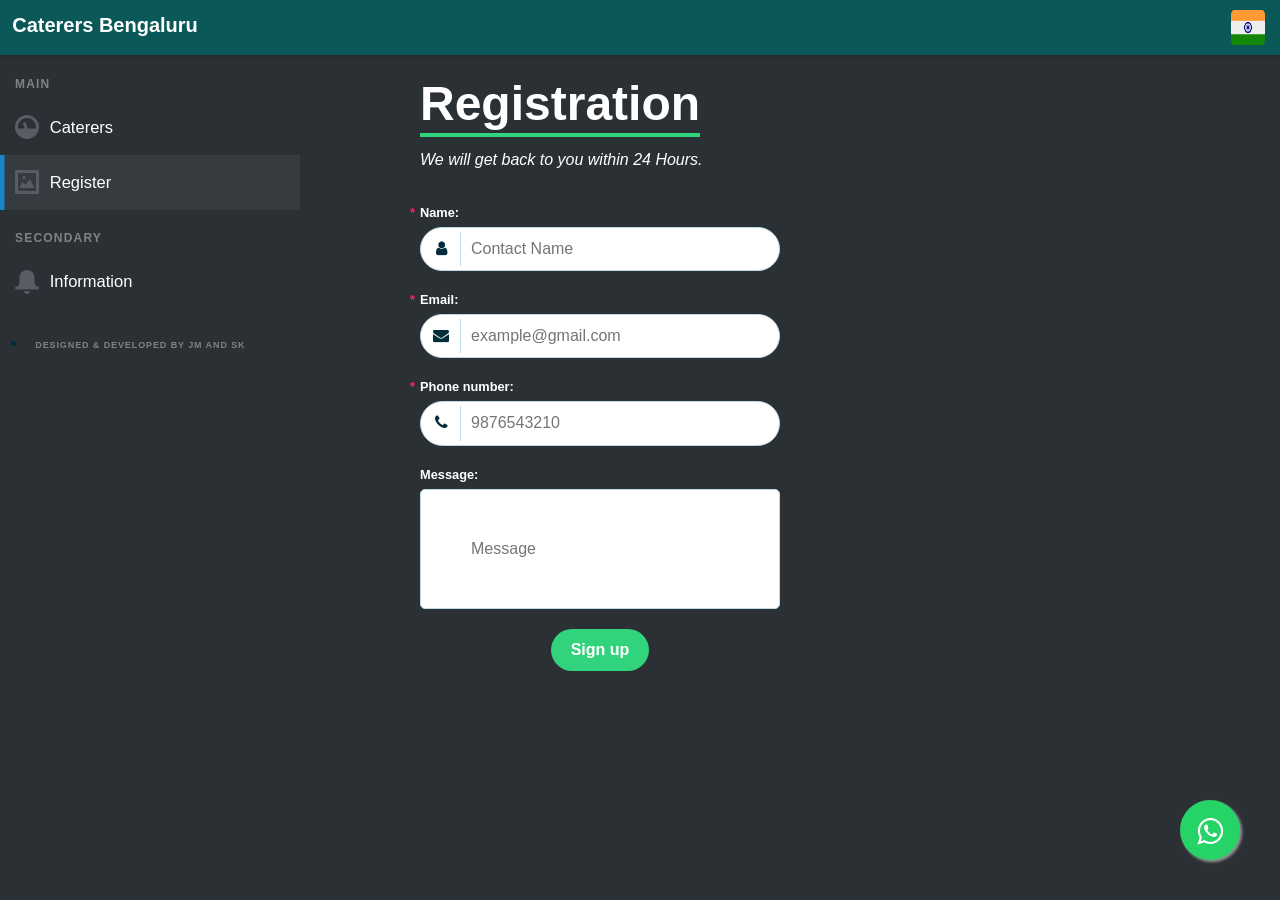
<file: form.html>
<!doctype html>
<html lang="en">
<head>
  <meta charset="UTF-8">
  <meta name="viewport" content="width=device-width, initial-scale=1">
  <script>document.getElementsByTagName("html")[0].className += " js";</script>
  <link rel="stylesheet" href="main.css">
  <link rel="stylesheet" href="assets/css/style.css">
  <script src="https://cdnjs.cloudflare.com/ajax/libs/jquery/3.6.0/jquery.min.js" integrity="sha512-894YE6QWD5I59HgZOGReFYm4dnWc1Qt5NtvYSaNcOP+u1T9qYdvdihz0PPSiiqn/+/3e7Jo4EaG7TubfWGUrMQ==" crossorigin="anonymous"></script>
  <link rel="stylesheet" href="https://maxcdn.bootstrapcdn.com/bootstrap/3.3.7/css/bootstrap.min.css" integrity="sha384-BVYiiSIFeK1dGmJRAkycuHAHRg32OmUcww7on3RYdg4Va+PmSTsz/K68vbdEjh4u" crossorigin="anonymous">
  
<link rel="stylesheet" href="https://cdnjs.cloudflare.com/ajax/libs/font-awesome/4.7.0/css/font-awesome.min.css">
  <title>Caterers @ Bengaluru</title>
</head>
<body style="background-color: hsl(210, 10%, 18.9%);">
  <header class="cd-main-header js-cd-main-header" style="background-color: rgb(11, 88, 88);">
    <div class="cd-logo-wrapper">
      <a class="cd-logo" style="color: white; font-weight: bold; font-size: 20px; margin-top: 27px; text-decoration: none; margin-left: 10px;"><p>Caterers Bengaluru</p></a>
    </div>
    
    <div class="js-cd-search">
   
    </div>
  
    <button class="reset cd-nav-trigger js-cd-nav-trigger" aria-label="Toggle menu"><span></span></button>

    <ul class="cd-nav__list js-cd-nav__list" style="margin-top: 10px;">
      <img src="assets/img/india.png" alt="logo" width="70%" height="90%">
</ul>
  
  </header> 
  
  <main class="cd-main-content" style="overflow: hidden;">
    <nav class="cd-side-nav js-cd-side-nav" style="zoom: 150%; position: fixed; height: 100%;">
      <ul class="cd-side__list js-cd-side__list">
        <li class="cd-side__label"><span>Main</span></li>
        <li class="cd-side__item cd-side__item--overview">
          <a style="text-decoration: none;font-size: 11px;" href="index.html">Caterers</a>
        </li>

        <li class="cd-side__item  cd-side__item--selected">
          <a style="text-decoration: none;font-size: 11px;" href="form.html">Register</a>
        </li>

        <li class="cd-side__label"><span>Secondary</span></li>
        <li class="cd-side__item cd-side__item--notifications">
          <a style="text-decoration: none;font-size: 11px;" href="info.html">Information</a>
        </li>
      
      </ul>
      <li class="cd-side__label" style="font-size: 12px;"><span>Designed & Developed by JM and SK</span></li>
    </nav>
  
    <div class="form1" style="margin-top: 20px;">
      <section class="section-form">
        <h1 style="font-weight: bold;color: white ;">Registration</h1>
        <p style="color: white; font-style: italic;">
          We will get back to you within 24 Hours.<br>
        </p>
    
        <form target="_blank" action="https://formsubmit.co/nargundpavan@gmail.com" method="POST" name="register" class="form" validate>
          <input name="_redirect" type="hidden" id="name" value="https://covid-food.netlify.app/">
          <div class="form-group">
            <label for="name" class="form-label form-label--required" style="color: white;">
              Name:
            </label>
    
            <div class="form-addon" data-states-for="name" style="border-radius: 25px;">
              <div class="form-addon__addon">
                <span class="fa fa-user"></span>
              </div>
    
              <input type="text" id="name" name="name" class="form-input" placeholder="Contact Name" required>
   
            </div>
    
          </div>
    
          <div class="form-group">
            <label for="email" class="form-label form-label--required" style="color: white;">
              Email:
            </label>
    
            <div class="form-addon" data-states-for="email" style="border-radius: 25px;">
              <div class="form-addon__addon">
                <span class="fa fa-envelope"></span>
              </div>
    
              <input type="email" id="email" name="email" class="form-input" placeholder="example@gmail.com" required>
    
            </div>
    
           
          </div>
    
          <div class="form-group">
            <label for="phone" class="form-label form-label--required" style="color: white;">
              Phone number:
            </label>
    
            <div class="form-addon" data-states-for="phone" style="border-radius: 25px;">
              <div class="form-addon__addon">
                <span class="fa fa-phone"></span>
              </div>
    
              <input type="text" id="phone" name="phone" class="form-input" placeholder="9876543210" pattern="[0-9]{10}" required>
    
             
            </div>
    
        
          </div>
          <div class="form-group">
            <label for="message" class="form-label" style="color: white;">
              Message:
            </label>
            <div class="form-addon" data-states-for="phone" style="border-radius: 5px;">
            <input type="text" id="message" name="message" class="form-area" placeholder="Message">
          </div>
          </div>
          <div class="form-footer" >
            <button style="border-radius: 25px;font-weight: bold;" type="submit" class="button">Sign up</button>
          </div>
        </form>
      </section>
    </div> 
  </main> 
  <link rel="stylesheet" href="https://maxcdn.bootstrapcdn.com/font-awesome/4.5.0/css/font-awesome.min.css">
<a href="https://api.whatsapp.com/send?phone=+919880810246&text=Hi%21%20Need%20to%20talk%20about%20free food%20." class="float" target="_blank">
<i class="fa fa-whatsapp my-float"></i>
</a>
  <script src="assets/js/util.js"></script>
  <script src="assets/js/menu-aim.js"></script>
  <script src="assets/js/main.js"></script>
  
<script>
  const toaster = document.getElementsByClassName("toaster")[0];
const form = document.querySelector("form");

GentleForm(form, function (event) {
  event.preventDefault();

  if (this.isValid()) addToast("success", "Yay, the form is valid!");
  else addToast("error", "Oops, the form is invalid.");
});

function addToast(type, message) {
  const toast = document.createElement("div");

  toast.classList.add("toast");
  toast.classList.add("toast--" + type);
  toast.innerHTML = message;

  toaster.appendChild(toast);

  toast.addEventListener(
    "transitionend",
    function (event) {
      if (event.propertyName !== "transform") return;

      if (toast.classList.contains("toast--show")) {
        setTimeout(function () {
          toast.classList.remove("toast--show");
        }, 3000);
      } else {
        toaster.removeChild(toast);
      }
    },
    false
  );

  setTimeout(() => toast.classList.add("toast--show"), 100);
}

</script>
<style>
  .float {
  position: fixed;
  width: 60px;
  height: 60px;
  bottom: 40px;
  right: 40px;
  background-color: #25d366;
  color: #fff;
  border-radius: 50px;
  text-align: center;
  font-size: 30px;
  box-shadow: 2px 2px 3px #999;
  z-index: 100;
}

.my-float {
  margin-top: 16px;
}

  /*---------------------------------------------*\
    variables
\*---------------------------------------------*/
/*---------------------------------------------*\
    styles
\*---------------------------------------------*/
*,
*:before,
*:after {
  box-sizing: inherit;
}

html,
body {
  height: 100%;
}

.wrapper {
  min-height: 100%;
}

html {
  font-size: 16px;
  box-sizing: border-box;
}

body {
  font-size: 1rem;
  line-height: 1.4;
  font-family: "Source Sans Pro", Helvetica, Arial, sans-serif;
  font-weight: 300;
  color: #002c3c;
  background-color: #f4fcff;
}

small {
  font-size: 0.8rem;
}

h1 {
  display: inline-block;
  font-family: "Francois One", sans-serif;
  font-size: 3rem;
  line-height: 1.2;
  font-weight: 700;
  margin: 0 0 0.8rem 0;
  border-bottom: 4px solid #31d47d;
}

p {
  margin: 0 0 2rem 0;
}

a {
  color: #31d47d;
  text-decoration: none;
}
a:focus, a:hover {
  color: #24ae64;
}

.text-muted, footer {
  color: #a9bec6;
}

.wrapper {
  display: flex;
  flex-direction: column;
  justify-content: center;
  align-items: center;
}

.section-form {
  padding: 0 20px;
}

.form {
  display: block;
  max-width: 400px;
}

.form-group {
  margin-bottom: 20px;
}

.form-label,
.form-input {
  display: block;
  width: 100%;
}
.form-area {
  display: block;
  width: 100%;
  height: 100%;
}
.form-label {
  cursor: pointer;
  margin-bottom: 5px;
}

.form-label--required {
  position: relative;
}
.form-label--required:before {
  content: "*";
  position: absolute;
  left: -10px;
  color: #f42866;
}

.form-input {
  padding: 10px;
  background-color: transparent;
  border: 0;
}
.form-input:focus {
  outline: none;
  background-color: #f0f7f9;
}
.form-area {
  padding: 50px;
  background-color: transparent;
  border: 0;
}
.form-area:focus {
  outline: none;
  background-color: #f0f7f9;
}

.form-footer {
  text-align: center;
}

.form-error {
  color: #f42866;
  margin-top: 5px;
}

.button {
  color: white;
  white-space: nowrap;
  background-color: #31d47d;
  padding: 10px 20px;
  border: 0;
  border-radius: 2px;
  transition: all 150ms ease-out;
}
.button:focus, .button:hover {
  background-color: #219d5b;
}

.form-addon {
  position: relative;
  display: table;
  width: 100%;
  border: 1px solid #bcdae5;
  background-color: #fff;
  border-radius: 2px;
}
.form-addon .form-input,
.form-addon .form-addon__addon {
  display: table-cell;
  vertical-align: middle;
}
.form-addon .form-input {
  width: 100%;
}
.form-addon .form-addon__addon {
  position: relative;
  width: 40px;
  text-align: center;
}
.form-addon .form-addon__addon:before {
  content: "";
  position: absolute;
  top: 4px;
  right: 0;
  height: calc(100% - 8px);
  border-right: 1px solid #bcdae5;
}

.form-addon__icon {
  position: absolute;
  color: #31d47d;
  font-size: 0.8rem;
  line-height: 1;
  top: 50%;
  transform: translateY(-50%);
  right: 10px;
}

.toaster {
  position: fixed;
  z-index: 1;
  top: 10px;
  right: 10px;
}

.toast {
  color: #fff;
  padding: 20px;
  margin-bottom: 10px;
  border-radius: 2px;
  box-shadow: 0 2px 4px rgba(0, 0, 0, 0.2);
  opacity: 0;
  transform: translateY(-10px) rotateY(40deg);
  transition: all 300ms ease;
}
.toast.toast--show {
  transform: translateY(0) rotateY(0);
  opacity: 1;
}

.toast--success {
  background-color: #31d47d;
}

.toast--error {
  background-color: #f42866;
}

footer {
  margin-top: 10px;
}

/*---------------------------------------------*\
    GentleForm related styles
\*---------------------------------------------*/
.form-addon .form-addon__icon {
  transform: translateY(0);
  opacity: 0;
  transition: transform 150ms ease, opacity 150ms ease;
}
.form-addon.is-valid [class*=icon-valid], .form-addon.is-invalid [class*=icon-invalid] {
  transform: translateY(-50%);
  opacity: 1;
}
.form-addon.is-invalid {
  background-color: #fef4f7;
  border-color: #f989ab;
}
.form-addon.is-invalid .form-addon__icon {
  color: #f42866;
}
.form-addon.is-invalid .form-addon__addon:before {
  border-color: #f989ab;
}
</style>
<!-- <script src="https://www.gstatic.com/firebasejs/8.4.3/firebase.js"></script>
    <script src="app.js"></script> -->
  </body>
</html>
</file>
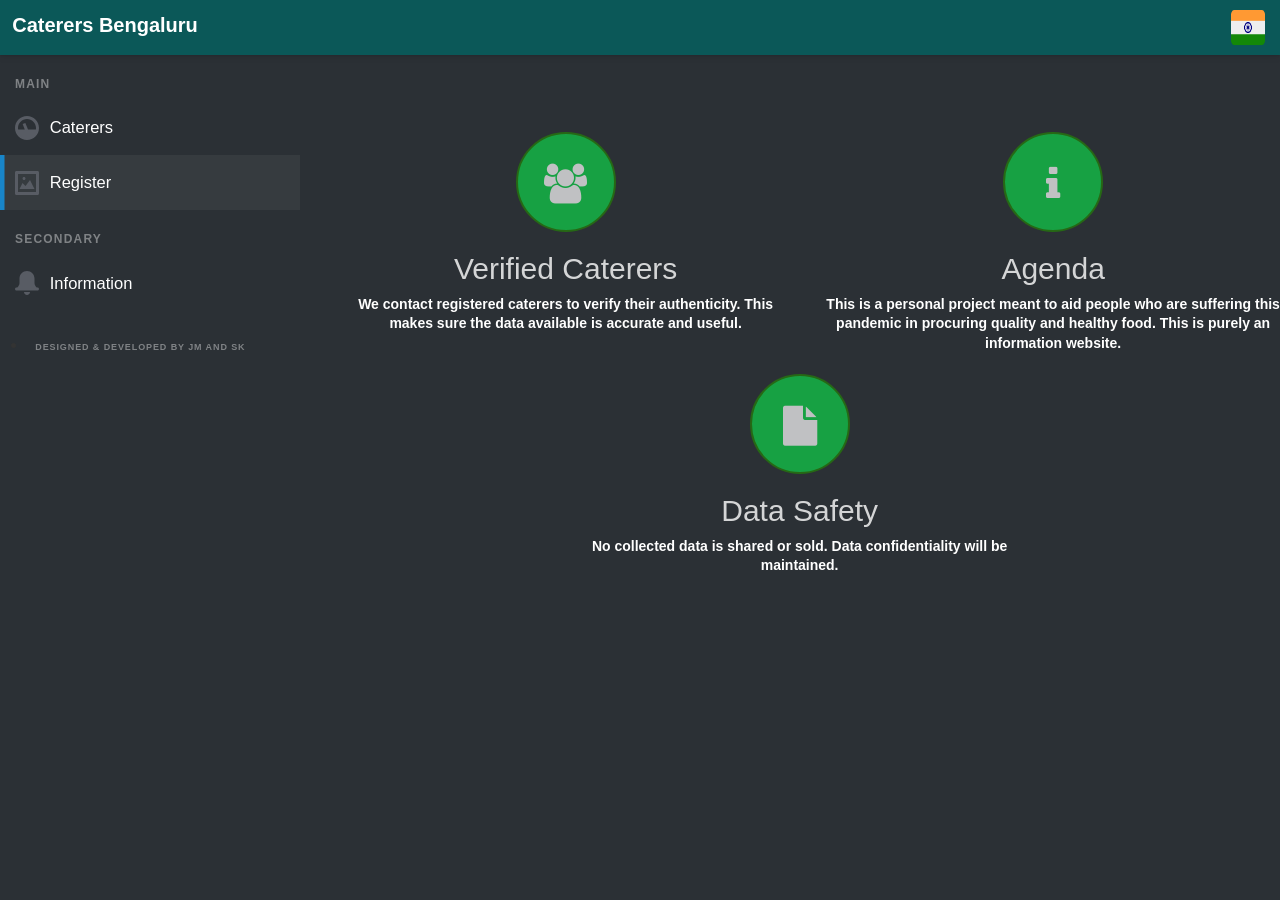
<file: info.html>
<!doctype html>
<html lang="en">
<head>
  <meta charset="UTF-8">
  <meta name="viewport" content="width=device-width, initial-scale=1">
  <script>document.getElementsByTagName("html")[0].className += " js";</script>
  <link rel="stylesheet" href="main.css">
  <link rel="stylesheet" href="assets/css/style.css">
  <script src="https://cdnjs.cloudflare.com/ajax/libs/jquery/3.6.0/jquery.min.js" integrity="sha512-894YE6QWD5I59HgZOGReFYm4dnWc1Qt5NtvYSaNcOP+u1T9qYdvdihz0PPSiiqn/+/3e7Jo4EaG7TubfWGUrMQ==" crossorigin="anonymous"></script>
  <link href="https://maxcdn.bootstrapcdn.com/font-awesome/4.2.0/css/font-awesome.min.css" rel="stylesheet">
  <link rel="stylesheet" href="https://maxcdn.bootstrapcdn.com/bootstrap/3.3.7/css/bootstrap.min.css" integrity="sha384-BVYiiSIFeK1dGmJRAkycuHAHRg32OmUcww7on3RYdg4Va+PmSTsz/K68vbdEjh4u" crossorigin="anonymous">
  <title>Caterers @ Bengaluru</title>
</head>
<body style="background-color: hsl(210, 10%, 18.9%);">
  <header class="cd-main-header js-cd-main-header" style="background-color: rgb(11, 88, 88);">
    <div class="cd-logo-wrapper">
      <a class="cd-logo" style="color: white; font-weight: bold; font-size: 20px; margin-top: 5px; text-decoration: none; margin-left: 10px;"><p>Caterers Bengaluru</p></a>
    </div>
    
    <div class="js-cd-search">
   
    </div>
  
    <button class="reset cd-nav-trigger js-cd-nav-trigger" aria-label="Toggle menu"><span></span></button>

    <ul class="cd-nav__list js-cd-nav__list" style="margin-top: 10px;">
      <img src="assets/img/india.png" alt="logo" width="70%" height="90%">
</ul>
  
  </header> 
  
  <main class="cd-main-content" style="overflow: hidden;">
    <nav class="cd-side-nav js-cd-side-nav" style="zoom: 150%; position: fixed; height: 100%;">
      <ul class="cd-side__list js-cd-side__list">
        <li class="cd-side__label" style="font-size: 16px;"><span>Main</span></li>
        <li class="cd-side__item cd-side__item--overview">
          <a style="text-decoration: none;font-size: 11px;" href="index.html">Caterers</a>
        </li>

        <li class="cd-side__item  cd-side__item--selected">
          <a style="text-decoration: none;font-size: 11px;" href="form.html">Register</a>
        </li>

        <li class="cd-side__label" style="font-size: 16px;"><span>Secondary</span></li>
        <li class="cd-side__item cd-side__item--notifications">
          <a style="text-decoration: none;font-size: 11px;" href="info.html">Information</a>
        </li>

        
    
      </ul>
      <li class="cd-side__label" style="font-size: 12px;"><span>Designed & Developed by JM and SK</span></li>
    </nav>
  
    <div class="cd-content-wrapper" style="color: white;">
      <section class="text-center about" style="height: 100%;">
        <div class="container">
          <div class="row">
            <div class="col-lg-5 col-sm-6 col-ex-12 about-item wow lightSpeedIn" data-wow-offset="200" >
              <span class="fa fa-group"></span>
              <h2>Verified Caterers</h2>
              <p class="lead">We contact registered caterers to verify their authenticity. This makes sure the data available is accurate and useful.</p>
            </div>
            <div class="col-lg-5 col-sm-6 col-ex-12 about-item wow lightSpeedIn" data-wow-offset="200">
              <span class="fa fa-info"></span>
              <h2>Agenda </h2>
              <p class="lead">This is a personal project meant to aid people who are suffering this pandemic in procuring quality and healthy food. This is purely an information website.</p>
            </div>
            <div class="clearfix visible-md-block visible-sm-block"></div>
            <div class="col-lg-5 col-sm-6 col-ex-12 about-item wow lightSpeedIn" data-wow-offset="200">
              <span class="fa fa-file"></span>
              <h2>Data Safety</h2>
              <p class="lead">No collected data is shared or sold. Data confidentiality will be maintained.</p>
            </div>
            
          </div>
          
        </div>
      </section>
    </div> 
  </main> 
  <script src="assets/js/util.js"></script>
  <script src="assets/js/menu-aim.js"></script>
  <script src="assets/js/main.js"></script>
  </body>
</html>
</file>
<file: main.css>
.contact-form {
  margin: 35px auto 0px auto;
  width: 80%;
}

.contact-form label {
  font-size: 20px;
  display: inline-block;
  margin-bottom: 10px;
}

.contact-form input {
  padding: 12px 20px;
  outline: none;
  border: none;
  border-bottom: 2px solid #ccc;
  background: rgb(255, 255, 255);
  font-size: 18px;
  border-radius: 10px;
  margin-bottom: 20px;
  width: 100%;
}

.contact-form input:focus {
  border-bottom: 2px solid #1a883f;
}

.contact-form textarea {
  padding: 12px 20px;
  outline: none;
  border: none;
  border-bottom: 2px solid #ccc;
  background: rgb(255, 255, 255);
  font-size: 18px;
  border-radius: 3px;
  width: 100%;
  font-family: inter;
  font-weight: normal;
}

.contact-form textarea:focus {
  border-bottom: 2px solid #1a883f;
}

.contact-form button {
  font-size: 19px;
  width: 100%;
  margin-top: 25px;
  border: none;
  padding: 12px 20px;
  background-color: #22b352;
  color: #fff;
  border-radius: 3px;
  cursor: pointer;
  transition: 0.2s ease-in-out;
  border-bottom: 3px solid #1a883f;
}

.contact-form button:hover {
  border-bottom: 3px solid #22b352;
}

@media all and (max-width: 800px) {
  .search__container{
    display: block;
    width: 800px;
  }
  body > main > nav > ul.cd-nav__list.js-cd-nav__list > img{
    display: none;
  }
  body > main > nav > li{
    text-align: center;
  }

  .cd-side-nav{
    zoom: 150%; position: fixed; height: 100%; margin-top: -20px; 
  }

  #developers{
    margin-left: -10px;
  }


}
@media all and (min-width: 1000px) {
  .content{
    width: fit-content; 
    position: relative; 
    margin-left: 325px; 
    margin-top: 50px; 
    position: absolute;
  }
  body > main > div > section > div > div > div:nth-child(4){
    margin-left: 20%;
  }
 
  .cd-content-wrapper{
    margin-left: 100px;
  }

  .form1{
    justify-content: center;
    align-items: center;
    margin-left: 200%; 
    width: 200%;
    margin-top: 50px; 
  }

  .about{
    margin-left: 200px;
    
  }


}
  
@media all and (min-width: 1000px) {
  .contact-form {
    width: 40%;
  }
}

@media all and (min-width: 1080px) {
  .contact-form {
    width: 30%;
  }


  .about{
    cursor: pointer;
    background-color: #2b3035;
    color: #FFFFFF;
    padding-top: 20px;
    padding-bottom: 30px;
  }
  .about h1 {
    padding: 10px 0;
    margin-bottom: 20px;
  }
  .about h2 {
    opacity: .8;
  }
  .about span {
    display: block;
    width: 100px;
    height: 100px;
    line-height: 100px;
    margin:auto;
    border-radius:50%;  
    font-size: 40px;
    color: #FFFFFF;
    opacity: 0.7;
    background-color: #0fd149;
    border: 2px solid #248008;
  
    webkit-transition:all .5s ease;
     moz-transition:all .5s ease;
     os-transition:all .5s ease;
     transition:all .5s ease;
  
  }
  .about-item:hover span{
    opacity: 1;	
    border: 2px solid #058d17;
    font-size: 42px;
    -webkit-transform: scale(1.1,1.1) rotate(360deg) ;
    -moz-transform: scale(1.1,1.1) rotate(360deg) ;
    -o-transform: scale(1.1,1.1) rotate(360deg) ;
    transform: scale(1.1,1.1) rotate(360deg) ;
  }
  .about-item:hover h2{
    opacity: 1;
    -webkit-transform: scale(1.1,1.1)  ;
    -moz-transform: scale(1.1,1.1)  ;
    -o-transform: scale(1.1,1.1)  ;
    transform: scale(1.1,1.1) ;
  }
  .about .lead{
    color: white;
    font-size: 14px;
    font-weight: bold;
  }

  .switch {
    position: relative;
    display: inline-block;
    width: 54px;
    height: 27px;
  }
  
  /* Hide default HTML checkbox */
  .switch input {
    opacity: 0;
    width: 0;
    height: 0;
  }
  
  /* The slider */
  .slider {
    position: absolute;
    cursor: pointer;
    top: 0;
    left: 0;
    right: 0;
    bottom: 0;
    background-color: #ccc;
    -webkit-transition: .4s;
    transition: .4s;
  }
  
  .slider:before {
    position: absolute;
    content: "";
    height: 20px;
    width: 20px;
    left: 4px;
    bottom: 4px;
    background-color: white;
    -webkit-transition: .4s;
    transition: .4s;
  }
  
  input:checked + .slider {
    background-color: #12eb5a;
  }
  
  input:focus + .slider {
    box-shadow: 0 0 1px #12eb5a;
  }
  
  input:checked + .slider:before {
    -webkit-transform: translateX(26px);
    -ms-transform: translateX(26px);
    transform: translateX(26px);
  }
  
  /* Rounded sliders */
  .slider.round {
    border-radius: 34px;
  }
  
  .slider.round:before {
    border-radius: 50%;
  }

  
}
</file>
<file: assets/css/style.css>
@import url("https://fonts.googleapis.com/css?family=Open+Sans:300,400,700");*,*::after,*::before{box-sizing:inherit}*{font:inherit}html,body,div,span,applet,object,iframe,h1,h2,h3,h4,h5,h6,p,blockquote,pre,a,abbr,acronym,address,big,cite,code,del,dfn,em,img,ins,kbd,q,s,samp,small,strike,strong,sub,sup,tt,var,b,u,i,center,dl,dt,dd,ol,ul,li,fieldset,form,label,legend,table,caption,tbody,tfoot,thead,tr,th,td,article,aside,canvas,details,embed,figure,figcaption,footer,header,hgroup,menu,nav,output,ruby,section,summary,time,mark,audio,video,hr{margin:0;padding:0;border:0}html{box-sizing:border-box}body{background-color:hsl(0, 0%, 100%);background-color:var(--color-bg, white)}article,aside,details,figcaption,figure,footer,header,hgroup,menu,nav,section,main,form legend{display:block}ol,ul{list-style:none}blockquote,q{quotes:none}button,input,textarea,select{margin:0}.btn,.form-control,.link,.reset{background-color:transparent;padding:0;border:0;border-radius:0;color:inherit;line-height:inherit;-webkit-appearance:none;-moz-appearance:none;appearance:none}select.form-control::-ms-expand{display:none}textarea{resize:vertical;overflow:auto;vertical-align:top}input::-ms-clear{display:none}table{border-collapse:collapse;border-spacing:0}img,video,svg{max-width:100%}[data-theme]{background-color:hsl(0, 0%, 100%);background-color:var(--color-bg, #fff);color:hsl(240, 4%, 20%);color:var(--color-contrast-high, #313135)}:root{--space-unit:  1em;--space-xxxxs: calc(0.125*var(--space-unit));--space-xxxs:  calc(0.25*var(--space-unit));--space-xxs:   calc(0.375*var(--space-unit));--space-xs:    calc(0.5*var(--space-unit));--space-sm:    calc(0.75*var(--space-unit));--space-md:    calc(1.25*var(--space-unit));--space-lg:    calc(2*var(--space-unit));--space-xl:    calc(3.25*var(--space-unit));--space-xxl:   calc(5.25*var(--space-unit));--space-xxxl:  calc(8.5*var(--space-unit));--space-xxxxl: calc(13.75*var(--space-unit));--component-padding: var(--space-md)}:root{--max-width-xxs: 32rem;--max-width-xs:  38rem;--max-width-sm:  48rem;--max-width-md:  64rem;--max-width-lg:  80rem;--max-width-xl:  90rem;--max-width-xxl: 120rem}.container{width:calc(100% - 1.25em);width:calc(100% - 2*var(--component-padding));margin-left:auto;margin-right:auto}.max-width-xxs{max-width:32rem;max-width:var(--max-width-xxs)}.max-width-xs{max-width:38rem;max-width:var(--max-width-xs)}.max-width-sm{max-width:48rem;max-width:var(--max-width-sm)}.max-width-md{max-width:64rem;max-width:var(--max-width-md)}.max-width-lg{max-width:80rem;max-width:var(--max-width-lg)}.max-width-xl{max-width:90rem;max-width:var(--max-width-xl)}.max-width-xxl{max-width:120rem;max-width:var(--max-width-xxl)}.max-width-adaptive-sm{max-width:38rem;max-width:var(--max-width-xs)}@media (min-width: 64rem){.max-width-adaptive-sm{max-width:48rem;max-width:var(--max-width-sm)}}.max-width-adaptive-md{max-width:38rem;max-width:var(--max-width-xs)}@media (min-width: 64rem){.max-width-adaptive-md{max-width:64rem;max-width:var(--max-width-md)}}.max-width-adaptive,.max-width-adaptive-lg{max-width:38rem;max-width:var(--max-width-xs)}@media (min-width: 64rem){.max-width-adaptive,.max-width-adaptive-lg{max-width:64rem;max-width:var(--max-width-md)}}@media (min-width: 90rem){.max-width-adaptive,.max-width-adaptive-lg{max-width:80rem;max-width:var(--max-width-lg)}}.max-width-adaptive-xl{max-width:38rem;max-width:var(--max-width-xs)}@media (min-width: 64rem){.max-width-adaptive-xl{max-width:64rem;max-width:var(--max-width-md)}}@media (min-width: 90rem){.max-width-adaptive-xl{max-width:90rem;max-width:var(--max-width-xl)}}.grid{--grid-gap: 0px;display:-ms-flexbox;display:flex;-ms-flex-wrap:wrap;flex-wrap:wrap}.grid>*{-ms-flex-preferred-size:100%;flex-basis:100%}[class*="grid-gap"]{margin-bottom:1em * -1;margin-bottom:calc(var(--grid-gap, 1em)*-1);margin-right:1em * -1;margin-right:calc(var(--grid-gap, 1em)*-1)}[class*="grid-gap"]>*{margin-bottom:1em;margin-bottom:var(--grid-gap, 1em);margin-right:1em;margin-right:var(--grid-gap, 1em)}.grid-gap-xxxxs{--grid-gap: var(--space-xxxxs)}.grid-gap-xxxs{--grid-gap: var(--space-xxxs)}.grid-gap-xxs{--grid-gap: var(--space-xxs)}.grid-gap-xs{--grid-gap: var(--space-xs)}.grid-gap-sm{--grid-gap: var(--space-sm)}.grid-gap-md{--grid-gap: var(--space-md)}.grid-gap-lg{--grid-gap: var(--space-lg)}.grid-gap-xl{--grid-gap: var(--space-xl)}.grid-gap-xxl{--grid-gap: var(--space-xxl)}.grid-gap-xxxl{--grid-gap: var(--space-xxxl)}.grid-gap-xxxxl{--grid-gap: var(--space-xxxxl)}.col{-ms-flex-positive:1;flex-grow:1;-ms-flex-preferred-size:0;flex-basis:0;max-width:100%}.col-1{-ms-flex-preferred-size:calc(8.33% - 0.01px - 1em);-ms-flex-preferred-size:calc(8.33% - 0.01px - var(--grid-gap, 1em));flex-basis:calc(8.33% - 0.01px - 1em);flex-basis:calc(8.33% - 0.01px - var(--grid-gap, 1em));max-width:calc(8.33% - 0.01px - 1em);max-width:calc(8.33% - 0.01px - var(--grid-gap, 1em))}.col-2{-ms-flex-preferred-size:calc(16.66% - 0.01px - 1em);-ms-flex-preferred-size:calc(16.66% - 0.01px - var(--grid-gap, 1em));flex-basis:calc(16.66% - 0.01px - 1em);flex-basis:calc(16.66% - 0.01px - var(--grid-gap, 1em));max-width:calc(16.66% - 0.01px - 1em);max-width:calc(16.66% - 0.01px - var(--grid-gap, 1em))}.col-3{-ms-flex-preferred-size:calc(25% - 0.01px - 1em);-ms-flex-preferred-size:calc(25% - 0.01px - var(--grid-gap, 1em));flex-basis:calc(25% - 0.01px - 1em);flex-basis:calc(25% - 0.01px - var(--grid-gap, 1em));max-width:calc(25% - 0.01px - 1em);max-width:calc(25% - 0.01px - var(--grid-gap, 1em))}.col-4{-ms-flex-preferred-size:calc(33.33% - 0.01px - 1em);-ms-flex-preferred-size:calc(33.33% - 0.01px - var(--grid-gap, 1em));flex-basis:calc(33.33% - 0.01px - 1em);flex-basis:calc(33.33% - 0.01px - var(--grid-gap, 1em));max-width:calc(33.33% - 0.01px - 1em);max-width:calc(33.33% - 0.01px - var(--grid-gap, 1em))}.col-5{-ms-flex-preferred-size:calc(41.66% - 0.01px - 1em);-ms-flex-preferred-size:calc(41.66% - 0.01px - var(--grid-gap, 1em));flex-basis:calc(41.66% - 0.01px - 1em);flex-basis:calc(41.66% - 0.01px - var(--grid-gap, 1em));max-width:calc(41.66% - 0.01px - 1em);max-width:calc(41.66% - 0.01px - var(--grid-gap, 1em))}.col-6{-ms-flex-preferred-size:calc(50% - 0.01px - 1em);-ms-flex-preferred-size:calc(50% - 0.01px - var(--grid-gap, 1em));flex-basis:calc(50% - 0.01px - 1em);flex-basis:calc(50% - 0.01px - var(--grid-gap, 1em));max-width:calc(50% - 0.01px - 1em);max-width:calc(50% - 0.01px - var(--grid-gap, 1em))}.col-7{-ms-flex-preferred-size:calc(58.33% - 0.01px - 1em);-ms-flex-preferred-size:calc(58.33% - 0.01px - var(--grid-gap, 1em));flex-basis:calc(58.33% - 0.01px - 1em);flex-basis:calc(58.33% - 0.01px - var(--grid-gap, 1em));max-width:calc(58.33% - 0.01px - 1em);max-width:calc(58.33% - 0.01px - var(--grid-gap, 1em))}.col-8{-ms-flex-preferred-size:calc(66.66% - 0.01px - 1em);-ms-flex-preferred-size:calc(66.66% - 0.01px - var(--grid-gap, 1em));flex-basis:calc(66.66% - 0.01px - 1em);flex-basis:calc(66.66% - 0.01px - var(--grid-gap, 1em));max-width:calc(66.66% - 0.01px - 1em);max-width:calc(66.66% - 0.01px - var(--grid-gap, 1em))}.col-9{-ms-flex-preferred-size:calc(75% - 0.01px - 1em);-ms-flex-preferred-size:calc(75% - 0.01px - var(--grid-gap, 1em));flex-basis:calc(75% - 0.01px - 1em);flex-basis:calc(75% - 0.01px - var(--grid-gap, 1em));max-width:calc(75% - 0.01px - 1em);max-width:calc(75% - 0.01px - var(--grid-gap, 1em))}.col-10{-ms-flex-preferred-size:calc(83.33% - 0.01px - 1em);-ms-flex-preferred-size:calc(83.33% - 0.01px - var(--grid-gap, 1em));flex-basis:calc(83.33% - 0.01px - 1em);flex-basis:calc(83.33% - 0.01px - var(--grid-gap, 1em));max-width:calc(83.33% - 0.01px - 1em);max-width:calc(83.33% - 0.01px - var(--grid-gap, 1em))}.col-11{-ms-flex-preferred-size:calc(91.66% - 0.01px - 1em);-ms-flex-preferred-size:calc(91.66% - 0.01px - var(--grid-gap, 1em));flex-basis:calc(91.66% - 0.01px - 1em);flex-basis:calc(91.66% - 0.01px - var(--grid-gap, 1em));max-width:calc(91.66% - 0.01px - 1em);max-width:calc(91.66% - 0.01px - var(--grid-gap, 1em))}.col-12{-ms-flex-preferred-size:calc(100% - 0.01px - 1em);-ms-flex-preferred-size:calc(100% - 0.01px - var(--grid-gap, 1em));flex-basis:calc(100% - 0.01px - 1em);flex-basis:calc(100% - 0.01px - var(--grid-gap, 1em));max-width:calc(100% - 0.01px - 1em);max-width:calc(100% - 0.01px - var(--grid-gap, 1em))}@media (min-width: 32rem){.col\@xs{-ms-flex-positive:1;flex-grow:1;-ms-flex-preferred-size:0;flex-basis:0;max-width:100%}.col-1\@xs{-ms-flex-preferred-size:calc(8.33% - 0.01px - 1em);-ms-flex-preferred-size:calc(8.33% - 0.01px - var(--grid-gap, 1em));flex-basis:calc(8.33% - 0.01px - 1em);flex-basis:calc(8.33% - 0.01px - var(--grid-gap, 1em));max-width:calc(8.33% - 0.01px - 1em);max-width:calc(8.33% - 0.01px - var(--grid-gap, 1em))}.col-2\@xs{-ms-flex-preferred-size:calc(16.66% - 0.01px - 1em);-ms-flex-preferred-size:calc(16.66% - 0.01px - var(--grid-gap, 1em));flex-basis:calc(16.66% - 0.01px - 1em);flex-basis:calc(16.66% - 0.01px - var(--grid-gap, 1em));max-width:calc(16.66% - 0.01px - 1em);max-width:calc(16.66% - 0.01px - var(--grid-gap, 1em))}.col-3\@xs{-ms-flex-preferred-size:calc(25% - 0.01px - 1em);-ms-flex-preferred-size:calc(25% - 0.01px - var(--grid-gap, 1em));flex-basis:calc(25% - 0.01px - 1em);flex-basis:calc(25% - 0.01px - var(--grid-gap, 1em));max-width:calc(25% - 0.01px - 1em);max-width:calc(25% - 0.01px - var(--grid-gap, 1em))}.col-4\@xs{-ms-flex-preferred-size:calc(33.33% - 0.01px - 1em);-ms-flex-preferred-size:calc(33.33% - 0.01px - var(--grid-gap, 1em));flex-basis:calc(33.33% - 0.01px - 1em);flex-basis:calc(33.33% - 0.01px - var(--grid-gap, 1em));max-width:calc(33.33% - 0.01px - 1em);max-width:calc(33.33% - 0.01px - var(--grid-gap, 1em))}.col-5\@xs{-ms-flex-preferred-size:calc(41.66% - 0.01px - 1em);-ms-flex-preferred-size:calc(41.66% - 0.01px - var(--grid-gap, 1em));flex-basis:calc(41.66% - 0.01px - 1em);flex-basis:calc(41.66% - 0.01px - var(--grid-gap, 1em));max-width:calc(41.66% - 0.01px - 1em);max-width:calc(41.66% - 0.01px - var(--grid-gap, 1em))}.col-6\@xs{-ms-flex-preferred-size:calc(50% - 0.01px - 1em);-ms-flex-preferred-size:calc(50% - 0.01px - var(--grid-gap, 1em));flex-basis:calc(50% - 0.01px - 1em);flex-basis:calc(50% - 0.01px - var(--grid-gap, 1em));max-width:calc(50% - 0.01px - 1em);max-width:calc(50% - 0.01px - var(--grid-gap, 1em))}.col-7\@xs{-ms-flex-preferred-size:calc(58.33% - 0.01px - 1em);-ms-flex-preferred-size:calc(58.33% - 0.01px - var(--grid-gap, 1em));flex-basis:calc(58.33% - 0.01px - 1em);flex-basis:calc(58.33% - 0.01px - var(--grid-gap, 1em));max-width:calc(58.33% - 0.01px - 1em);max-width:calc(58.33% - 0.01px - var(--grid-gap, 1em))}.col-8\@xs{-ms-flex-preferred-size:calc(66.66% - 0.01px - 1em);-ms-flex-preferred-size:calc(66.66% - 0.01px - var(--grid-gap, 1em));flex-basis:calc(66.66% - 0.01px - 1em);flex-basis:calc(66.66% - 0.01px - var(--grid-gap, 1em));max-width:calc(66.66% - 0.01px - 1em);max-width:calc(66.66% - 0.01px - var(--grid-gap, 1em))}.col-9\@xs{-ms-flex-preferred-size:calc(75% - 0.01px - 1em);-ms-flex-preferred-size:calc(75% - 0.01px - var(--grid-gap, 1em));flex-basis:calc(75% - 0.01px - 1em);flex-basis:calc(75% - 0.01px - var(--grid-gap, 1em));max-width:calc(75% - 0.01px - 1em);max-width:calc(75% - 0.01px - var(--grid-gap, 1em))}.col-10\@xs{-ms-flex-preferred-size:calc(83.33% - 0.01px - 1em);-ms-flex-preferred-size:calc(83.33% - 0.01px - var(--grid-gap, 1em));flex-basis:calc(83.33% - 0.01px - 1em);flex-basis:calc(83.33% - 0.01px - var(--grid-gap, 1em));max-width:calc(83.33% - 0.01px - 1em);max-width:calc(83.33% - 0.01px - var(--grid-gap, 1em))}.col-11\@xs{-ms-flex-preferred-size:calc(91.66% - 0.01px - 1em);-ms-flex-preferred-size:calc(91.66% - 0.01px - var(--grid-gap, 1em));flex-basis:calc(91.66% - 0.01px - 1em);flex-basis:calc(91.66% - 0.01px - var(--grid-gap, 1em));max-width:calc(91.66% - 0.01px - 1em);max-width:calc(91.66% - 0.01px - var(--grid-gap, 1em))}.col-12\@xs{-ms-flex-preferred-size:calc(100% - 0.01px - 1em);-ms-flex-preferred-size:calc(100% - 0.01px - var(--grid-gap, 1em));flex-basis:calc(100% - 0.01px - 1em);flex-basis:calc(100% - 0.01px - var(--grid-gap, 1em));max-width:calc(100% - 0.01px - 1em);max-width:calc(100% - 0.01px - var(--grid-gap, 1em))}}@media (min-width: 48rem){.col\@sm{-ms-flex-positive:1;flex-grow:1;-ms-flex-preferred-size:0;flex-basis:0;max-width:100%}.col-1\@sm{-ms-flex-preferred-size:calc(8.33% - 0.01px - 1em);-ms-flex-preferred-size:calc(8.33% - 0.01px - var(--grid-gap, 1em));flex-basis:calc(8.33% - 0.01px - 1em);flex-basis:calc(8.33% - 0.01px - var(--grid-gap, 1em));max-width:calc(8.33% - 0.01px - 1em);max-width:calc(8.33% - 0.01px - var(--grid-gap, 1em))}.col-2\@sm{-ms-flex-preferred-size:calc(16.66% - 0.01px - 1em);-ms-flex-preferred-size:calc(16.66% - 0.01px - var(--grid-gap, 1em));flex-basis:calc(16.66% - 0.01px - 1em);flex-basis:calc(16.66% - 0.01px - var(--grid-gap, 1em));max-width:calc(16.66% - 0.01px - 1em);max-width:calc(16.66% - 0.01px - var(--grid-gap, 1em))}.col-3\@sm{-ms-flex-preferred-size:calc(25% - 0.01px - 1em);-ms-flex-preferred-size:calc(25% - 0.01px - var(--grid-gap, 1em));flex-basis:calc(25% - 0.01px - 1em);flex-basis:calc(25% - 0.01px - var(--grid-gap, 1em));max-width:calc(25% - 0.01px - 1em);max-width:calc(25% - 0.01px - var(--grid-gap, 1em))}.col-4\@sm{-ms-flex-preferred-size:calc(33.33% - 0.01px - 1em);-ms-flex-preferred-size:calc(33.33% - 0.01px - var(--grid-gap, 1em));flex-basis:calc(33.33% - 0.01px - 1em);flex-basis:calc(33.33% - 0.01px - var(--grid-gap, 1em));max-width:calc(33.33% - 0.01px - 1em);max-width:calc(33.33% - 0.01px - var(--grid-gap, 1em))}.col-5\@sm{-ms-flex-preferred-size:calc(41.66% - 0.01px - 1em);-ms-flex-preferred-size:calc(41.66% - 0.01px - var(--grid-gap, 1em));flex-basis:calc(41.66% - 0.01px - 1em);flex-basis:calc(41.66% - 0.01px - var(--grid-gap, 1em));max-width:calc(41.66% - 0.01px - 1em);max-width:calc(41.66% - 0.01px - var(--grid-gap, 1em))}.col-6\@sm{-ms-flex-preferred-size:calc(50% - 0.01px - 1em);-ms-flex-preferred-size:calc(50% - 0.01px - var(--grid-gap, 1em));flex-basis:calc(50% - 0.01px - 1em);flex-basis:calc(50% - 0.01px - var(--grid-gap, 1em));max-width:calc(50% - 0.01px - 1em);max-width:calc(50% - 0.01px - var(--grid-gap, 1em))}.col-7\@sm{-ms-flex-preferred-size:calc(58.33% - 0.01px - 1em);-ms-flex-preferred-size:calc(58.33% - 0.01px - var(--grid-gap, 1em));flex-basis:calc(58.33% - 0.01px - 1em);flex-basis:calc(58.33% - 0.01px - var(--grid-gap, 1em));max-width:calc(58.33% - 0.01px - 1em);max-width:calc(58.33% - 0.01px - var(--grid-gap, 1em))}.col-8\@sm{-ms-flex-preferred-size:calc(66.66% - 0.01px - 1em);-ms-flex-preferred-size:calc(66.66% - 0.01px - var(--grid-gap, 1em));flex-basis:calc(66.66% - 0.01px - 1em);flex-basis:calc(66.66% - 0.01px - var(--grid-gap, 1em));max-width:calc(66.66% - 0.01px - 1em);max-width:calc(66.66% - 0.01px - var(--grid-gap, 1em))}.col-9\@sm{-ms-flex-preferred-size:calc(75% - 0.01px - 1em);-ms-flex-preferred-size:calc(75% - 0.01px - var(--grid-gap, 1em));flex-basis:calc(75% - 0.01px - 1em);flex-basis:calc(75% - 0.01px - var(--grid-gap, 1em));max-width:calc(75% - 0.01px - 1em);max-width:calc(75% - 0.01px - var(--grid-gap, 1em))}.col-10\@sm{-ms-flex-preferred-size:calc(83.33% - 0.01px - 1em);-ms-flex-preferred-size:calc(83.33% - 0.01px - var(--grid-gap, 1em));flex-basis:calc(83.33% - 0.01px - 1em);flex-basis:calc(83.33% - 0.01px - var(--grid-gap, 1em));max-width:calc(83.33% - 0.01px - 1em);max-width:calc(83.33% - 0.01px - var(--grid-gap, 1em))}.col-11\@sm{-ms-flex-preferred-size:calc(91.66% - 0.01px - 1em);-ms-flex-preferred-size:calc(91.66% - 0.01px - var(--grid-gap, 1em));flex-basis:calc(91.66% - 0.01px - 1em);flex-basis:calc(91.66% - 0.01px - var(--grid-gap, 1em));max-width:calc(91.66% - 0.01px - 1em);max-width:calc(91.66% - 0.01px - var(--grid-gap, 1em))}.col-12\@sm{-ms-flex-preferred-size:calc(100% - 0.01px - 1em);-ms-flex-preferred-size:calc(100% - 0.01px - var(--grid-gap, 1em));flex-basis:calc(100% - 0.01px - 1em);flex-basis:calc(100% - 0.01px - var(--grid-gap, 1em));max-width:calc(100% - 0.01px - 1em);max-width:calc(100% - 0.01px - var(--grid-gap, 1em))}}@media (min-width: 64rem){.col\@md{-ms-flex-positive:1;flex-grow:1;-ms-flex-preferred-size:0;flex-basis:0;max-width:100%}.col-1\@md{-ms-flex-preferred-size:calc(8.33% - 0.01px - 1em);-ms-flex-preferred-size:calc(8.33% - 0.01px - var(--grid-gap, 1em));flex-basis:calc(8.33% - 0.01px - 1em);flex-basis:calc(8.33% - 0.01px - var(--grid-gap, 1em));max-width:calc(8.33% - 0.01px - 1em);max-width:calc(8.33% - 0.01px - var(--grid-gap, 1em))}.col-2\@md{-ms-flex-preferred-size:calc(16.66% - 0.01px - 1em);-ms-flex-preferred-size:calc(16.66% - 0.01px - var(--grid-gap, 1em));flex-basis:calc(16.66% - 0.01px - 1em);flex-basis:calc(16.66% - 0.01px - var(--grid-gap, 1em));max-width:calc(16.66% - 0.01px - 1em);max-width:calc(16.66% - 0.01px - var(--grid-gap, 1em))}.col-3\@md{-ms-flex-preferred-size:calc(25% - 0.01px - 1em);-ms-flex-preferred-size:calc(25% - 0.01px - var(--grid-gap, 1em));flex-basis:calc(25% - 0.01px - 1em);flex-basis:calc(25% - 0.01px - var(--grid-gap, 1em));max-width:calc(25% - 0.01px - 1em);max-width:calc(25% - 0.01px - var(--grid-gap, 1em))}.col-4\@md{-ms-flex-preferred-size:calc(33.33% - 0.01px - 1em);-ms-flex-preferred-size:calc(33.33% - 0.01px - var(--grid-gap, 1em));flex-basis:calc(33.33% - 0.01px - 1em);flex-basis:calc(33.33% - 0.01px - var(--grid-gap, 1em));max-width:calc(33.33% - 0.01px - 1em);max-width:calc(33.33% - 0.01px - var(--grid-gap, 1em))}.col-5\@md{-ms-flex-preferred-size:calc(41.66% - 0.01px - 1em);-ms-flex-preferred-size:calc(41.66% - 0.01px - var(--grid-gap, 1em));flex-basis:calc(41.66% - 0.01px - 1em);flex-basis:calc(41.66% - 0.01px - var(--grid-gap, 1em));max-width:calc(41.66% - 0.01px - 1em);max-width:calc(41.66% - 0.01px - var(--grid-gap, 1em))}.col-6\@md{-ms-flex-preferred-size:calc(50% - 0.01px - 1em);-ms-flex-preferred-size:calc(50% - 0.01px - var(--grid-gap, 1em));flex-basis:calc(50% - 0.01px - 1em);flex-basis:calc(50% - 0.01px - var(--grid-gap, 1em));max-width:calc(50% - 0.01px - 1em);max-width:calc(50% - 0.01px - var(--grid-gap, 1em))}.col-7\@md{-ms-flex-preferred-size:calc(58.33% - 0.01px - 1em);-ms-flex-preferred-size:calc(58.33% - 0.01px - var(--grid-gap, 1em));flex-basis:calc(58.33% - 0.01px - 1em);flex-basis:calc(58.33% - 0.01px - var(--grid-gap, 1em));max-width:calc(58.33% - 0.01px - 1em);max-width:calc(58.33% - 0.01px - var(--grid-gap, 1em))}.col-8\@md{-ms-flex-preferred-size:calc(66.66% - 0.01px - 1em);-ms-flex-preferred-size:calc(66.66% - 0.01px - var(--grid-gap, 1em));flex-basis:calc(66.66% - 0.01px - 1em);flex-basis:calc(66.66% - 0.01px - var(--grid-gap, 1em));max-width:calc(66.66% - 0.01px - 1em);max-width:calc(66.66% - 0.01px - var(--grid-gap, 1em))}.col-9\@md{-ms-flex-preferred-size:calc(75% - 0.01px - 1em);-ms-flex-preferred-size:calc(75% - 0.01px - var(--grid-gap, 1em));flex-basis:calc(75% - 0.01px - 1em);flex-basis:calc(75% - 0.01px - var(--grid-gap, 1em));max-width:calc(75% - 0.01px - 1em);max-width:calc(75% - 0.01px - var(--grid-gap, 1em))}.col-10\@md{-ms-flex-preferred-size:calc(83.33% - 0.01px - 1em);-ms-flex-preferred-size:calc(83.33% - 0.01px - var(--grid-gap, 1em));flex-basis:calc(83.33% - 0.01px - 1em);flex-basis:calc(83.33% - 0.01px - var(--grid-gap, 1em));max-width:calc(83.33% - 0.01px - 1em);max-width:calc(83.33% - 0.01px - var(--grid-gap, 1em))}.col-11\@md{-ms-flex-preferred-size:calc(91.66% - 0.01px - 1em);-ms-flex-preferred-size:calc(91.66% - 0.01px - var(--grid-gap, 1em));flex-basis:calc(91.66% - 0.01px - 1em);flex-basis:calc(91.66% - 0.01px - var(--grid-gap, 1em));max-width:calc(91.66% - 0.01px - 1em);max-width:calc(91.66% - 0.01px - var(--grid-gap, 1em))}.col-12\@md{-ms-flex-preferred-size:calc(100% - 0.01px - 1em);-ms-flex-preferred-size:calc(100% - 0.01px - var(--grid-gap, 1em));flex-basis:calc(100% - 0.01px - 1em);flex-basis:calc(100% - 0.01px - var(--grid-gap, 1em));max-width:calc(100% - 0.01px - 1em);max-width:calc(100% - 0.01px - var(--grid-gap, 1em))}}@media (min-width: 80rem){.col\@lg{-ms-flex-positive:1;flex-grow:1;-ms-flex-preferred-size:0;flex-basis:0;max-width:100%}.col-1\@lg{-ms-flex-preferred-size:calc(8.33% - 0.01px - 1em);-ms-flex-preferred-size:calc(8.33% - 0.01px - var(--grid-gap, 1em));flex-basis:calc(8.33% - 0.01px - 1em);flex-basis:calc(8.33% - 0.01px - var(--grid-gap, 1em));max-width:calc(8.33% - 0.01px - 1em);max-width:calc(8.33% - 0.01px - var(--grid-gap, 1em))}.col-2\@lg{-ms-flex-preferred-size:calc(16.66% - 0.01px - 1em);-ms-flex-preferred-size:calc(16.66% - 0.01px - var(--grid-gap, 1em));flex-basis:calc(16.66% - 0.01px - 1em);flex-basis:calc(16.66% - 0.01px - var(--grid-gap, 1em));max-width:calc(16.66% - 0.01px - 1em);max-width:calc(16.66% - 0.01px - var(--grid-gap, 1em))}.col-3\@lg{-ms-flex-preferred-size:calc(25% - 0.01px - 1em);-ms-flex-preferred-size:calc(25% - 0.01px - var(--grid-gap, 1em));flex-basis:calc(25% - 0.01px - 1em);flex-basis:calc(25% - 0.01px - var(--grid-gap, 1em));max-width:calc(25% - 0.01px - 1em);max-width:calc(25% - 0.01px - var(--grid-gap, 1em))}.col-4\@lg{-ms-flex-preferred-size:calc(33.33% - 0.01px - 1em);-ms-flex-preferred-size:calc(33.33% - 0.01px - var(--grid-gap, 1em));flex-basis:calc(33.33% - 0.01px - 1em);flex-basis:calc(33.33% - 0.01px - var(--grid-gap, 1em));max-width:calc(33.33% - 0.01px - 1em);max-width:calc(33.33% - 0.01px - var(--grid-gap, 1em))}.col-5\@lg{-ms-flex-preferred-size:calc(41.66% - 0.01px - 1em);-ms-flex-preferred-size:calc(41.66% - 0.01px - var(--grid-gap, 1em));flex-basis:calc(41.66% - 0.01px - 1em);flex-basis:calc(41.66% - 0.01px - var(--grid-gap, 1em));max-width:calc(41.66% - 0.01px - 1em);max-width:calc(41.66% - 0.01px - var(--grid-gap, 1em))}.col-6\@lg{-ms-flex-preferred-size:calc(50% - 0.01px - 1em);-ms-flex-preferred-size:calc(50% - 0.01px - var(--grid-gap, 1em));flex-basis:calc(50% - 0.01px - 1em);flex-basis:calc(50% - 0.01px - var(--grid-gap, 1em));max-width:calc(50% - 0.01px - 1em);max-width:calc(50% - 0.01px - var(--grid-gap, 1em))}.col-7\@lg{-ms-flex-preferred-size:calc(58.33% - 0.01px - 1em);-ms-flex-preferred-size:calc(58.33% - 0.01px - var(--grid-gap, 1em));flex-basis:calc(58.33% - 0.01px - 1em);flex-basis:calc(58.33% - 0.01px - var(--grid-gap, 1em));max-width:calc(58.33% - 0.01px - 1em);max-width:calc(58.33% - 0.01px - var(--grid-gap, 1em))}.col-8\@lg{-ms-flex-preferred-size:calc(66.66% - 0.01px - 1em);-ms-flex-preferred-size:calc(66.66% - 0.01px - var(--grid-gap, 1em));flex-basis:calc(66.66% - 0.01px - 1em);flex-basis:calc(66.66% - 0.01px - var(--grid-gap, 1em));max-width:calc(66.66% - 0.01px - 1em);max-width:calc(66.66% - 0.01px - var(--grid-gap, 1em))}.col-9\@lg{-ms-flex-preferred-size:calc(75% - 0.01px - 1em);-ms-flex-preferred-size:calc(75% - 0.01px - var(--grid-gap, 1em));flex-basis:calc(75% - 0.01px - 1em);flex-basis:calc(75% - 0.01px - var(--grid-gap, 1em));max-width:calc(75% - 0.01px - 1em);max-width:calc(75% - 0.01px - var(--grid-gap, 1em))}.col-10\@lg{-ms-flex-preferred-size:calc(83.33% - 0.01px - 1em);-ms-flex-preferred-size:calc(83.33% - 0.01px - var(--grid-gap, 1em));flex-basis:calc(83.33% - 0.01px - 1em);flex-basis:calc(83.33% - 0.01px - var(--grid-gap, 1em));max-width:calc(83.33% - 0.01px - 1em);max-width:calc(83.33% - 0.01px - var(--grid-gap, 1em))}.col-11\@lg{-ms-flex-preferred-size:calc(91.66% - 0.01px - 1em);-ms-flex-preferred-size:calc(91.66% - 0.01px - var(--grid-gap, 1em));flex-basis:calc(91.66% - 0.01px - 1em);flex-basis:calc(91.66% - 0.01px - var(--grid-gap, 1em));max-width:calc(91.66% - 0.01px - 1em);max-width:calc(91.66% - 0.01px - var(--grid-gap, 1em))}.col-12\@lg{-ms-flex-preferred-size:calc(100% - 0.01px - 1em);-ms-flex-preferred-size:calc(100% - 0.01px - var(--grid-gap, 1em));flex-basis:calc(100% - 0.01px - 1em);flex-basis:calc(100% - 0.01px - var(--grid-gap, 1em));max-width:calc(100% - 0.01px - 1em);max-width:calc(100% - 0.01px - var(--grid-gap, 1em))}}@media (min-width: 90rem){.col\@xl{-ms-flex-positive:1;flex-grow:1;-ms-flex-preferred-size:0;flex-basis:0;max-width:100%}.col-1\@xl{-ms-flex-preferred-size:calc(8.33% - 0.01px - 1em);-ms-flex-preferred-size:calc(8.33% - 0.01px - var(--grid-gap, 1em));flex-basis:calc(8.33% - 0.01px - 1em);flex-basis:calc(8.33% - 0.01px - var(--grid-gap, 1em));max-width:calc(8.33% - 0.01px - 1em);max-width:calc(8.33% - 0.01px - var(--grid-gap, 1em))}.col-2\@xl{-ms-flex-preferred-size:calc(16.66% - 0.01px - 1em);-ms-flex-preferred-size:calc(16.66% - 0.01px - var(--grid-gap, 1em));flex-basis:calc(16.66% - 0.01px - 1em);flex-basis:calc(16.66% - 0.01px - var(--grid-gap, 1em));max-width:calc(16.66% - 0.01px - 1em);max-width:calc(16.66% - 0.01px - var(--grid-gap, 1em))}.col-3\@xl{-ms-flex-preferred-size:calc(25% - 0.01px - 1em);-ms-flex-preferred-size:calc(25% - 0.01px - var(--grid-gap, 1em));flex-basis:calc(25% - 0.01px - 1em);flex-basis:calc(25% - 0.01px - var(--grid-gap, 1em));max-width:calc(25% - 0.01px - 1em);max-width:calc(25% - 0.01px - var(--grid-gap, 1em))}.col-4\@xl{-ms-flex-preferred-size:calc(33.33% - 0.01px - 1em);-ms-flex-preferred-size:calc(33.33% - 0.01px - var(--grid-gap, 1em));flex-basis:calc(33.33% - 0.01px - 1em);flex-basis:calc(33.33% - 0.01px - var(--grid-gap, 1em));max-width:calc(33.33% - 0.01px - 1em);max-width:calc(33.33% - 0.01px - var(--grid-gap, 1em))}.col-5\@xl{-ms-flex-preferred-size:calc(41.66% - 0.01px - 1em);-ms-flex-preferred-size:calc(41.66% - 0.01px - var(--grid-gap, 1em));flex-basis:calc(41.66% - 0.01px - 1em);flex-basis:calc(41.66% - 0.01px - var(--grid-gap, 1em));max-width:calc(41.66% - 0.01px - 1em);max-width:calc(41.66% - 0.01px - var(--grid-gap, 1em))}.col-6\@xl{-ms-flex-preferred-size:calc(50% - 0.01px - 1em);-ms-flex-preferred-size:calc(50% - 0.01px - var(--grid-gap, 1em));flex-basis:calc(50% - 0.01px - 1em);flex-basis:calc(50% - 0.01px - var(--grid-gap, 1em));max-width:calc(50% - 0.01px - 1em);max-width:calc(50% - 0.01px - var(--grid-gap, 1em))}.col-7\@xl{-ms-flex-preferred-size:calc(58.33% - 0.01px - 1em);-ms-flex-preferred-size:calc(58.33% - 0.01px - var(--grid-gap, 1em));flex-basis:calc(58.33% - 0.01px - 1em);flex-basis:calc(58.33% - 0.01px - var(--grid-gap, 1em));max-width:calc(58.33% - 0.01px - 1em);max-width:calc(58.33% - 0.01px - var(--grid-gap, 1em))}.col-8\@xl{-ms-flex-preferred-size:calc(66.66% - 0.01px - 1em);-ms-flex-preferred-size:calc(66.66% - 0.01px - var(--grid-gap, 1em));flex-basis:calc(66.66% - 0.01px - 1em);flex-basis:calc(66.66% - 0.01px - var(--grid-gap, 1em));max-width:calc(66.66% - 0.01px - 1em);max-width:calc(66.66% - 0.01px - var(--grid-gap, 1em))}.col-9\@xl{-ms-flex-preferred-size:calc(75% - 0.01px - 1em);-ms-flex-preferred-size:calc(75% - 0.01px - var(--grid-gap, 1em));flex-basis:calc(75% - 0.01px - 1em);flex-basis:calc(75% - 0.01px - var(--grid-gap, 1em));max-width:calc(75% - 0.01px - 1em);max-width:calc(75% - 0.01px - var(--grid-gap, 1em))}.col-10\@xl{-ms-flex-preferred-size:calc(83.33% - 0.01px - 1em);-ms-flex-preferred-size:calc(83.33% - 0.01px - var(--grid-gap, 1em));flex-basis:calc(83.33% - 0.01px - 1em);flex-basis:calc(83.33% - 0.01px - var(--grid-gap, 1em));max-width:calc(83.33% - 0.01px - 1em);max-width:calc(83.33% - 0.01px - var(--grid-gap, 1em))}.col-11\@xl{-ms-flex-preferred-size:calc(91.66% - 0.01px - 1em);-ms-flex-preferred-size:calc(91.66% - 0.01px - var(--grid-gap, 1em));flex-basis:calc(91.66% - 0.01px - 1em);flex-basis:calc(91.66% - 0.01px - var(--grid-gap, 1em));max-width:calc(91.66% - 0.01px - 1em);max-width:calc(91.66% - 0.01px - var(--grid-gap, 1em))}.col-12\@xl{-ms-flex-preferred-size:calc(100% - 0.01px - 1em);-ms-flex-preferred-size:calc(100% - 0.01px - var(--grid-gap, 1em));flex-basis:calc(100% - 0.01px - 1em);flex-basis:calc(100% - 0.01px - var(--grid-gap, 1em));max-width:calc(100% - 0.01px - 1em);max-width:calc(100% - 0.01px - var(--grid-gap, 1em))}}:root{--radius-sm: calc(var(--radius, 0.25em)/2);--radius-md: var(--radius, 0.25em);--radius-lg: calc(var(--radius, 0.25em)*2);--shadow-sm: 0 1px 2px rgba(0, 0, 0, .085), 0 1px 8px rgba(0, 0, 0, .1);--shadow-md: 0 1px 8px rgba(0, 0, 0, .1), 0 8px 24px rgba(0, 0, 0, .15);--shadow-lg: 0 1px 8px rgba(0, 0, 0, .1), 0 16px 48px rgba(0, 0, 0, .1), 0 24px 60px rgba(0, 0, 0, .1);--bounce: cubic-bezier(0.175, 0.885, 0.32, 1.275);--ease-in-out: cubic-bezier(0.645, 0.045, 0.355, 1);--ease-in: cubic-bezier(0.55, 0.055, 0.675, 0.19);--ease-out: cubic-bezier(0.215, 0.61, 0.355, 1)}:root{--body-line-height: 1.4;--heading-line-height: 1.2}body{font-size:1em;font-size:var(--text-base-size, 1em);font-family:'Open Sans', sans-serif;font-family:var(--font-primary, sans-serif);color:hsl(240, 4%, 20%);color:var(--color-contrast-high, #313135)}h1,h2,h3,h4{color:hsl(240, 8%, 12%);color:var(--color-contrast-higher, #1c1c21);line-height:1.2;line-height:var(--heading-line-height, 1.2)}.text-xxxl{font-size:2.48832em;font-size:var(--text-xxxl, 2.488em)}h1,.text-xxl{font-size:2.0736em;font-size:var(--text-xxl, 2.074em)}h2,.text-xl{font-size:1.728em;font-size:var(--text-xl, 1.728em)}h3,.text-lg{font-size:1.44em;font-size:var(--text-lg, 1.44em)}h4,.text-md{font-size:1.2em;font-size:var(--text-md, 1.2em)}small,.text-sm{font-size:0.83333em;font-size:var(--text-sm, 0.833em)}.text-xs{font-size:0.69444em;font-size:var(--text-xs, 0.694em)}a,.link{color:hsl(220, 90%, 56%);color:var(--color-primary, #2a6df4);text-decoration:underline}strong,.text-bold{font-weight:bold}s{text-decoration:line-through}u,.text-underline{text-decoration:underline}.text-component{--component-body-line-height: calc(var(--body-line-height)*var(--line-height-multiplier, 1));--component-heading-line-height: calc(var(--heading-line-height)*var(--line-height-multiplier, 1))}.text-component h1,.text-component h2,.text-component h3,.text-component h4{line-height:1.2;line-height:var(--component-heading-line-height, 1.2);margin-bottom:0.25em;margin-bottom:calc(var(--space-xxxs)*var(--text-vspace-multiplier, 1))}.text-component h2,.text-component h3,.text-component h4{margin-top:0.75em;margin-top:calc(var(--space-sm)*var(--text-vspace-multiplier, 1))}.text-component p,.text-component blockquote,.text-component ul li,.text-component ol li{line-height:1.4;line-height:var(--component-body-line-height)}.text-component ul,.text-component ol,.text-component p,.text-component blockquote,.text-component .text-component__block{margin-bottom:0.75em;margin-bottom:calc(var(--space-sm)*var(--text-vspace-multiplier, 1))}.text-component ul,.text-component ol{padding-left:1em}.text-component ul{list-style-type:disc}.text-component ol{list-style-type:decimal}.text-component img{display:block;margin:0 auto}.text-component figcaption{text-align:center;margin-top:0.5em;margin-top:var(--space-xs)}.text-component em{font-style:italic}.text-component hr{margin-top:2em;margin-top:calc(var(--space-lg)*var(--text-vspace-multiplier, 1));margin-bottom:2em;margin-bottom:calc(var(--space-lg)*var(--text-vspace-multiplier, 1));margin-left:auto;margin-right:auto}.text-component>*:first-child{margin-top:0}.text-component>*:last-child{margin-bottom:0}.text-component__block--full-width{width:100vw;margin-left:calc(50% - 50vw)}@media (min-width: 48rem){.text-component__block--left,.text-component__block--right{width:45%}.text-component__block--left img,.text-component__block--right img{width:100%}.text-component__block--left{float:left;margin-right:0.75em;margin-right:calc(var(--space-sm)*var(--text-vspace-multiplier, 1))}.text-component__block--right{float:right;margin-left:0.75em;margin-left:calc(var(--space-sm)*var(--text-vspace-multiplier, 1))}}@media (min-width: 90rem){.text-component__block--outset{width:calc(100% + 10.5em);width:calc(100% + 2*var(--space-xxl))}.text-component__block--outset img{width:100%}.text-component__block--outset:not(.text-component__block--right){margin-left:-5.25em;margin-left:calc(-1*var(--space-xxl))}.text-component__block--left,.text-component__block--right{width:50%}.text-component__block--right.text-component__block--outset{margin-right:-5.25em;margin-right:calc(-1*var(--space-xxl))}}:root{--icon-xxs: 12px;--icon-xs:  16px;--icon-sm:  24px;--icon-md:  32px;--icon-lg:  48px;--icon-xl:  64px;--icon-xxl: 128px}.icon{display:inline-block;color:inherit;fill:currentColor;height:1em;width:1em;line-height:1;-ms-flex-negative:0;flex-shrink:0}.icon--xxs{font-size:12px;font-size:var(--icon-xxs)}.icon--xs{font-size:16px;font-size:var(--icon-xs)}.icon--sm{font-size:24px;font-size:var(--icon-sm)}.icon--md{font-size:32px;font-size:var(--icon-md)}.icon--lg{font-size:48px;font-size:var(--icon-lg)}.icon--xl{font-size:64px;font-size:var(--icon-xl)}.icon--xxl{font-size:128px;font-size:var(--icon-xxl)}.icon--is-spinning{-webkit-animation:icon-spin 1s infinite linear;animation:icon-spin 1s infinite linear}@-webkit-keyframes icon-spin{0%{-webkit-transform:rotate(0deg);transform:rotate(0deg)}100%{-webkit-transform:rotate(360deg);transform:rotate(360deg)}}@keyframes icon-spin{0%{-webkit-transform:rotate(0deg);transform:rotate(0deg)}100%{-webkit-transform:rotate(360deg);transform:rotate(360deg)}}.icon use{color:inherit;fill:currentColor}.btn{position:relative;display:-ms-inline-flexbox;display:inline-flex;-ms-flex-pack:center;justify-content:center;-ms-flex-align:center;align-items:center;white-space:nowrap;text-decoration:none;line-height:1;font-size:1em;font-size:var(--btn-font-size, 1em);padding-top:0.5em;padding-top:var(--btn-padding-y, 0.5em);padding-bottom:0.5em;padding-bottom:var(--btn-padding-y, 0.5em);padding-left:0.75em;padding-left:var(--btn-padding-x, 0.75em);padding-right:0.75em;padding-right:var(--btn-padding-x, 0.75em);border-radius:0.25em;border-radius:var(--btn-radius, 0.25em)}.btn--primary{background-color:hsl(220, 90%, 56%);background-color:var(--color-primary, #2a6df4);color:hsl(0, 0%, 100%);color:var(--color-white, #fff)}.btn--subtle{background-color:hsl(240, 1%, 83%);background-color:var(--color-contrast-low, #d3d3d4);color:hsl(240, 8%, 12%);color:var(--color-contrast-higher, #1c1c21)}.btn--accent{background-color:hsl(355, 90%, 61%);background-color:var(--color-accent, #f54251);color:hsl(0, 0%, 100%);color:var(--color-white, #fff)}.btn--disabled{cursor:not-allowed}.btn--sm{font-size:0.8em;font-size:var(--btn-font-size-sm, 0.8em)}.btn--md{font-size:1.2em;font-size:var(--btn-font-size-md, 1.2em)}.btn--lg{font-size:1.4em;font-size:var(--btn-font-size-lg, 1.4em)}.btn--icon{padding:0.5em;padding:var(--btn-padding-y, 0.5em)}.form-control{background-color:hsl(0, 0%, 100%);background-color:var(--color-bg, #f2f2f2);padding-top:0.5em;padding-top:var(--form-control-padding-y, 0.5em);padding-bottom:0.5em;padding-bottom:var(--form-control-padding-y, 0.5em);padding-left:0.75em;padding-left:var(--form-control-padding-x, 0.75em);padding-right:0.75em;padding-right:var(--form-control-padding-x, 0.75em);border-radius:0.25em;border-radius:var(--form-control-radius, 0.25em)}.form-control::-webkit-input-placeholder{color:hsl(240, 1%, 48%);color:var(--color-contrast-medium, #79797c)}.form-control::-moz-placeholder{opacity:1;color:hsl(240, 1%, 48%);color:var(--color-contrast-medium, #79797c)}.form-control:-ms-input-placeholder{color:hsl(240, 1%, 48%);color:var(--color-contrast-medium, #79797c)}.form-control:-moz-placeholder{color:hsl(240, 1%, 48%);color:var(--color-contrast-medium, #79797c)}.form-control[disabled],.form-control[readonly]{cursor:not-allowed}.form-legend{color:hsl(240, 8%, 12%);color:var(--color-contrast-higher, #1c1c21);line-height:1.2;font-size:1.2em;font-size:var(--text-md, 1.2em);margin-bottom:0.375em;margin-bottom:var(--space-xxs)}.form-label{display:inline-block}.form__msg-error{background-color:hsl(355, 90%, 61%);background-color:var(--color-error, #f54251);color:hsl(0, 0%, 100%);color:var(--color-white, #fff);font-size:0.83333em;font-size:var(--text-sm, 0.833em);-webkit-font-smoothing:antialiased;-moz-osx-font-smoothing:grayscale;padding:0.5em;padding:var(--space-xs);margin-top:0.75em;margin-top:var(--space-sm);border-radius:0.25em;border-radius:var(--radius-md, 0.25em);position:absolute;clip:rect(1px, 1px, 1px, 1px)}.form__msg-error::before{content:'';position:absolute;left:0.75em;left:var(--space-sm);top:0;-webkit-transform:translateY(-100%);-ms-transform:translateY(-100%);transform:translateY(-100%);width:0;height:0;border:8px solid transparent;border-bottom-color:hsl(355, 90%, 61%);border-bottom-color:var(--color-error)}.form__msg-error--is-visible{position:relative;clip:auto}.radio-list>*,.checkbox-list>*{position:relative;display:-ms-flexbox;display:flex;-ms-flex-align:baseline;align-items:baseline;margin-bottom:0.375em;margin-bottom:var(--space-xxs)}.radio-list>*:last-of-type,.checkbox-list>*:last-of-type{margin-bottom:0}.radio-list label,.checkbox-list label{line-height:1.4;line-height:var(--body-line-height);-webkit-user-select:none;-moz-user-select:none;-ms-user-select:none;user-select:none}.radio-list input,.checkbox-list input{vertical-align:top;margin-right:0.25em;margin-right:var(--space-xxxs);-ms-flex-negative:0;flex-shrink:0}:root{--zindex-header: 2;--zindex-popover: 5;--zindex-fixed-element: 10;--zindex-overlay: 15}@media not all and (min-width: 32rem){.display\@xs{display:none !important}}@media (min-width: 32rem){.hide\@xs{display:none !important}}@media not all and (min-width: 48rem){.display\@sm{display:none !important}}@media (min-width: 48rem){.hide\@sm{display:none !important}}@media not all and (min-width: 64rem){.display\@md{display:none !important}}@media (min-width: 64rem){.hide\@md{display:none !important}}@media not all and (min-width: 80rem){.display\@lg{display:none !important}}@media (min-width: 80rem){.hide\@lg{display:none !important}}@media not all and (min-width: 90rem){.display\@xl{display:none !important}}@media (min-width: 90rem){.hide\@xl{display:none !important}}:root{--display: block}.is-visible{display:block !important;display:var(--display) !important}.is-hidden{display:none !important}.sr-only{position:absolute;clip:rect(1px, 1px, 1px, 1px);-webkit-clip-path:inset(50%);clip-path:inset(50%);width:1px;height:1px;overflow:hidden;padding:0;border:0;white-space:nowrap}.flex{display:-ms-flexbox;display:flex}.inline-flex{display:-ms-inline-flexbox;display:inline-flex}.flex-wrap{-ms-flex-wrap:wrap;flex-wrap:wrap}.flex-column{-ms-flex-direction:column;flex-direction:column}.flex-row{-ms-flex-direction:row;flex-direction:row}.flex-center{-ms-flex-pack:center;justify-content:center;-ms-flex-align:center;align-items:center}.justify-start{-ms-flex-pack:start;justify-content:flex-start}.justify-end{-ms-flex-pack:end;justify-content:flex-end}.justify-center{-ms-flex-pack:center;justify-content:center}.justify-between{-ms-flex-pack:justify;justify-content:space-between}.items-center{-ms-flex-align:center;align-items:center}.items-start{-ms-flex-align:start;align-items:flex-start}.items-end{-ms-flex-align:end;align-items:flex-end}@media (min-width: 32rem){.flex-wrap\@xs{-ms-flex-wrap:wrap;flex-wrap:wrap}.flex-column\@xs{-ms-flex-direction:column;flex-direction:column}.flex-row\@xs{-ms-flex-direction:row;flex-direction:row}.flex-center\@xs{-ms-flex-pack:center;justify-content:center;-ms-flex-align:center;align-items:center}.justify-start\@xs{-ms-flex-pack:start;justify-content:flex-start}.justify-end\@xs{-ms-flex-pack:end;justify-content:flex-end}.justify-center\@xs{-ms-flex-pack:center;justify-content:center}.justify-between\@xs{-ms-flex-pack:justify;justify-content:space-between}.items-center\@xs{-ms-flex-align:center;align-items:center}.items-start\@xs{-ms-flex-align:start;align-items:flex-start}.items-end\@xs{-ms-flex-align:end;align-items:flex-end}}@media (min-width: 48rem){.flex-wrap\@sm{-ms-flex-wrap:wrap;flex-wrap:wrap}.flex-column\@sm{-ms-flex-direction:column;flex-direction:column}.flex-row\@sm{-ms-flex-direction:row;flex-direction:row}.flex-center\@sm{-ms-flex-pack:center;justify-content:center;-ms-flex-align:center;align-items:center}.justify-start\@sm{-ms-flex-pack:start;justify-content:flex-start}.justify-end\@sm{-ms-flex-pack:end;justify-content:flex-end}.justify-center\@sm{-ms-flex-pack:center;justify-content:center}.justify-between\@sm{-ms-flex-pack:justify;justify-content:space-between}.items-center\@sm{-ms-flex-align:center;align-items:center}.items-start\@sm{-ms-flex-align:start;align-items:flex-start}.items-end\@sm{-ms-flex-align:end;align-items:flex-end}}@media (min-width: 64rem){.flex-wrap\@md{-ms-flex-wrap:wrap;flex-wrap:wrap}.flex-column\@md{-ms-flex-direction:column;flex-direction:column}.flex-row\@md{-ms-flex-direction:row;flex-direction:row}.flex-center\@md{-ms-flex-pack:center;justify-content:center;-ms-flex-align:center;align-items:center}.justify-start\@md{-ms-flex-pack:start;justify-content:flex-start}.justify-end\@md{-ms-flex-pack:end;justify-content:flex-end}.justify-center\@md{-ms-flex-pack:center;justify-content:center}.justify-between\@md{-ms-flex-pack:justify;justify-content:space-between}.items-center\@md{-ms-flex-align:center;align-items:center}.items-start\@md{-ms-flex-align:start;align-items:flex-start}.items-end\@md{-ms-flex-align:end;align-items:flex-end}}@media (min-width: 80rem){.flex-wrap\@lg{-ms-flex-wrap:wrap;flex-wrap:wrap}.flex-column\@lg{-ms-flex-direction:column;flex-direction:column}.flex-row\@lg{-ms-flex-direction:row;flex-direction:row}.flex-center\@lg{-ms-flex-pack:center;justify-content:center;-ms-flex-align:center;align-items:center}.justify-start\@lg{-ms-flex-pack:start;justify-content:flex-start}.justify-end\@lg{-ms-flex-pack:end;justify-content:flex-end}.justify-center\@lg{-ms-flex-pack:center;justify-content:center}.justify-between\@lg{-ms-flex-pack:justify;justify-content:space-between}.items-center\@lg{-ms-flex-align:center;align-items:center}.items-start\@lg{-ms-flex-align:start;align-items:flex-start}.items-end\@lg{-ms-flex-align:end;align-items:flex-end}}@media (min-width: 90rem){.flex-wrap\@xl{-ms-flex-wrap:wrap;flex-wrap:wrap}.flex-column\@xl{-ms-flex-direction:column;flex-direction:column}.flex-row\@xl{-ms-flex-direction:row;flex-direction:row}.flex-center\@xl{-ms-flex-pack:center;justify-content:center;-ms-flex-align:center;align-items:center}.justify-start\@xl{-ms-flex-pack:start;justify-content:flex-start}.justify-end\@xl{-ms-flex-pack:end;justify-content:flex-end}.justify-center\@xl{-ms-flex-pack:center;justify-content:center}.justify-between\@xl{-ms-flex-pack:justify;justify-content:space-between}.items-center\@xl{-ms-flex-align:center;align-items:center}.items-start\@xl{-ms-flex-align:start;align-items:flex-start}.items-end\@xl{-ms-flex-align:end;align-items:flex-end}}.flex-grow{-ms-flex-positive:1;flex-grow:1}.flex-shrink-0{-ms-flex-negative:0;flex-shrink:0}.flex-gap-xxxs{margin-bottom:-0.25em;margin-bottom:calc(-1*var(--space-xxxs));margin-right:-0.25em;margin-right:calc(-1*var(--space-xxxs))}.flex-gap-xxxs>*{margin-bottom:0.25em;margin-bottom:var(--space-xxxs);margin-right:0.25em;margin-right:var(--space-xxxs)}.flex-gap-xxs{margin-bottom:-0.375em;margin-bottom:calc(-1*var(--space-xxs));margin-right:-0.375em;margin-right:calc(-1*var(--space-xxs))}.flex-gap-xxs>*{margin-bottom:0.375em;margin-bottom:var(--space-xxs);margin-right:0.375em;margin-right:var(--space-xxs)}.flex-gap-xs{margin-bottom:-0.5em;margin-bottom:calc(-1*var(--space-xs));margin-right:-0.5em;margin-right:calc(-1*var(--space-xs))}.flex-gap-xs>*{margin-bottom:0.5em;margin-bottom:var(--space-xs);margin-right:0.5em;margin-right:var(--space-xs)}.flex-gap-sm{margin-bottom:-0.75em;margin-bottom:calc(-1*var(--space-sm));margin-right:-0.75em;margin-right:calc(-1*var(--space-sm))}.flex-gap-sm>*{margin-bottom:0.75em;margin-bottom:var(--space-sm);margin-right:0.75em;margin-right:var(--space-sm)}.flex-gap-md{margin-bottom:-1.25em;margin-bottom:calc(-1*var(--space-md));margin-right:-1.25em;margin-right:calc(-1*var(--space-md))}.flex-gap-md>*{margin-bottom:1.25em;margin-bottom:var(--space-md);margin-right:1.25em;margin-right:var(--space-md)}.flex-gap-lg{margin-bottom:-2em;margin-bottom:calc(-1*var(--space-lg));margin-right:-2em;margin-right:calc(-1*var(--space-lg))}.flex-gap-lg>*{margin-bottom:2em;margin-bottom:var(--space-lg);margin-right:2em;margin-right:var(--space-lg)}.flex-gap-xl{margin-bottom:-3.25em;margin-bottom:calc(-1*var(--space-xl));margin-right:-3.25em;margin-right:calc(-1*var(--space-xl))}.flex-gap-xl>*{margin-bottom:3.25em;margin-bottom:var(--space-xl);margin-right:3.25em;margin-right:var(--space-xl)}.flex-gap-xxl{margin-bottom:-5.25em;margin-bottom:calc(-1*var(--space-xxl));margin-right:-5.25em;margin-right:calc(-1*var(--space-xxl))}.flex-gap-xxl>*{margin-bottom:5.25em;margin-bottom:var(--space-xxl);margin-right:5.25em;margin-right:var(--space-xxl)}.margin-xxxxs{margin:0.125em;margin:var(--space-xxxxs)}.margin-xxxs{margin:0.25em;margin:var(--space-xxxs)}.margin-xxs{margin:0.375em;margin:var(--space-xxs)}.margin-xs{margin:0.5em;margin:var(--space-xs)}.margin-sm{margin:0.75em;margin:var(--space-sm)}.margin-md{margin:1.25em;margin:var(--space-md)}.margin-lg{margin:2em;margin:var(--space-lg)}.margin-xl{margin:3.25em;margin:var(--space-xl)}.margin-xxl{margin:5.25em;margin:var(--space-xxl)}.margin-xxxl{margin:8.5em;margin:var(--space-xxxl)}.margin-xxxxl{margin:13.75em;margin:var(--space-xxxxl)}.margin-auto{margin:auto}.margin-top-xxxxs{margin-top:0.125em;margin-top:var(--space-xxxxs)}.margin-top-xxxs{margin-top:0.25em;margin-top:var(--space-xxxs)}.margin-top-xxs{margin-top:0.375em;margin-top:var(--space-xxs)}.margin-top-xs{margin-top:0.5em;margin-top:var(--space-xs)}.margin-top-sm{margin-top:0.75em;margin-top:var(--space-sm)}.margin-top-md{margin-top:1.25em;margin-top:var(--space-md)}.margin-top-lg{margin-top:2em;margin-top:var(--space-lg)}.margin-top-xl{margin-top:3.25em;margin-top:var(--space-xl)}.margin-top-xxl{margin-top:5.25em;margin-top:var(--space-xxl)}.margin-top-xxxl{margin-top:8.5em;margin-top:var(--space-xxxl)}.margin-top-xxxxl{margin-top:13.75em;margin-top:var(--space-xxxxl)}.margin-top-auto{margin-top:auto}.margin-bottom-xxxxs{margin-bottom:0.125em;margin-bottom:var(--space-xxxxs)}.margin-bottom-xxxs{margin-bottom:0.25em;margin-bottom:var(--space-xxxs)}.margin-bottom-xxs{margin-bottom:0.375em;margin-bottom:var(--space-xxs)}.margin-bottom-xs{margin-bottom:0.5em;margin-bottom:var(--space-xs)}.margin-bottom-sm{margin-bottom:0.75em;margin-bottom:var(--space-sm)}.margin-bottom-md{margin-bottom:1.25em;margin-bottom:var(--space-md)}.margin-bottom-lg{margin-bottom:2em;margin-bottom:var(--space-lg)}.margin-bottom-xl{margin-bottom:3.25em;margin-bottom:var(--space-xl)}.margin-bottom-xxl{margin-bottom:5.25em;margin-bottom:var(--space-xxl)}.margin-bottom-xxxl{margin-bottom:8.5em;margin-bottom:var(--space-xxxl)}.margin-bottom-xxxxl{margin-bottom:13.75em;margin-bottom:var(--space-xxxxl)}.margin-bottom-auto{margin-bottom:auto}.margin-right-xxxxs{margin-right:0.125em;margin-right:var(--space-xxxxs)}.margin-right-xxxs{margin-right:0.25em;margin-right:var(--space-xxxs)}.margin-right-xxs{margin-right:0.375em;margin-right:var(--space-xxs)}.margin-right-xs{margin-right:0.5em;margin-right:var(--space-xs)}.margin-right-sm{margin-right:0.75em;margin-right:var(--space-sm)}.margin-right-md{margin-right:1.25em;margin-right:var(--space-md)}.margin-right-lg{margin-right:2em;margin-right:var(--space-lg)}.margin-right-xl{margin-right:3.25em;margin-right:var(--space-xl)}.margin-right-xxl{margin-right:5.25em;margin-right:var(--space-xxl)}.margin-right-xxxl{margin-right:8.5em;margin-right:var(--space-xxxl)}.margin-right-xxxxl{margin-right:13.75em;margin-right:var(--space-xxxxl)}.margin-right-auto{margin-right:auto}.margin-left-xxxxs{margin-left:0.125em;margin-left:var(--space-xxxxs)}.margin-left-xxxs{margin-left:0.25em;margin-left:var(--space-xxxs)}.margin-left-xxs{margin-left:0.375em;margin-left:var(--space-xxs)}.margin-left-xs{margin-left:0.5em;margin-left:var(--space-xs)}.margin-left-sm{margin-left:0.75em;margin-left:var(--space-sm)}.margin-left-md{margin-left:1.25em;margin-left:var(--space-md)}.margin-left-lg{margin-left:2em;margin-left:var(--space-lg)}.margin-left-xl{margin-left:3.25em;margin-left:var(--space-xl)}.margin-left-xxl{margin-left:5.25em;margin-left:var(--space-xxl)}.margin-left-xxxl{margin-left:8.5em;margin-left:var(--space-xxxl)}.margin-left-xxxxl{margin-left:13.75em;margin-left:var(--space-xxxxl)}.margin-left-auto{margin-left:auto}.margin-x-xxxxs{margin-left:0.125em;margin-left:var(--space-xxxxs);margin-right:0.125em;margin-right:var(--space-xxxxs)}.margin-x-xxxs{margin-left:0.25em;margin-left:var(--space-xxxs);margin-right:0.25em;margin-right:var(--space-xxxs)}.margin-x-xxs{margin-left:0.375em;margin-left:var(--space-xxs);margin-right:0.375em;margin-right:var(--space-xxs)}.margin-x-xs{margin-left:0.5em;margin-left:var(--space-xs);margin-right:0.5em;margin-right:var(--space-xs)}.margin-x-sm{margin-left:0.75em;margin-left:var(--space-sm);margin-right:0.75em;margin-right:var(--space-sm)}.margin-x-md{margin-left:1.25em;margin-left:var(--space-md);margin-right:1.25em;margin-right:var(--space-md)}.margin-x-lg{margin-left:2em;margin-left:var(--space-lg);margin-right:2em;margin-right:var(--space-lg)}.margin-x-xl{margin-left:3.25em;margin-left:var(--space-xl);margin-right:3.25em;margin-right:var(--space-xl)}.margin-x-xxl{margin-left:5.25em;margin-left:var(--space-xxl);margin-right:5.25em;margin-right:var(--space-xxl)}.margin-x-xxxl{margin-left:8.5em;margin-left:var(--space-xxxl);margin-right:8.5em;margin-right:var(--space-xxxl)}.margin-x-xxxxl{margin-left:13.75em;margin-left:var(--space-xxxxl);margin-right:13.75em;margin-right:var(--space-xxxxl)}.margin-x-auto{margin-left:auto;margin-right:auto}.margin-y-xxxxs{margin-top:0.125em;margin-top:var(--space-xxxxs);margin-bottom:0.125em;margin-bottom:var(--space-xxxxs)}.margin-y-xxxs{margin-top:0.25em;margin-top:var(--space-xxxs);margin-bottom:0.25em;margin-bottom:var(--space-xxxs)}.margin-y-xxs{margin-top:0.375em;margin-top:var(--space-xxs);margin-bottom:0.375em;margin-bottom:var(--space-xxs)}.margin-y-xs{margin-top:0.5em;margin-top:var(--space-xs);margin-bottom:0.5em;margin-bottom:var(--space-xs)}.margin-y-sm{margin-top:0.75em;margin-top:var(--space-sm);margin-bottom:0.75em;margin-bottom:var(--space-sm)}.margin-y-md{margin-top:1.25em;margin-top:var(--space-md);margin-bottom:1.25em;margin-bottom:var(--space-md)}.margin-y-lg{margin-top:2em;margin-top:var(--space-lg);margin-bottom:2em;margin-bottom:var(--space-lg)}.margin-y-xl{margin-top:3.25em;margin-top:var(--space-xl);margin-bottom:3.25em;margin-bottom:var(--space-xl)}.margin-y-xxl{margin-top:5.25em;margin-top:var(--space-xxl);margin-bottom:5.25em;margin-bottom:var(--space-xxl)}.margin-y-xxxl{margin-top:8.5em;margin-top:var(--space-xxxl);margin-bottom:8.5em;margin-bottom:var(--space-xxxl)}.margin-y-xxxxl{margin-top:13.75em;margin-top:var(--space-xxxxl);margin-bottom:13.75em;margin-bottom:var(--space-xxxxl)}.margin-y-auto{margin-top:auto;margin-bottom:auto}@media not all and (min-width: 32rem){.has-margin\@xs{margin:0 !important}}@media not all and (min-width: 48rem){.has-margin\@sm{margin:0 !important}}@media not all and (min-width: 64rem){.has-margin\@md{margin:0 !important}}@media not all and (min-width: 80rem){.has-margin\@lg{margin:0 !important}}@media not all and (min-width: 90rem){.has-margin\@xl{margin:0 !important}}.padding-md{padding:1.25em;padding:var(--space-md)}.padding-xxxxs{padding:0.125em;padding:var(--space-xxxxs)}.padding-xxxs{padding:0.25em;padding:var(--space-xxxs)}.padding-xxs{padding:0.375em;padding:var(--space-xxs)}.padding-xs{padding:0.5em;padding:var(--space-xs)}.padding-sm{padding:0.75em;padding:var(--space-sm)}.padding-lg{padding:2em;padding:var(--space-lg)}.padding-xl{padding:3.25em;padding:var(--space-xl)}.padding-xxl{padding:5.25em;padding:var(--space-xxl)}.padding-xxxl{padding:8.5em;padding:var(--space-xxxl)}.padding-xxxxl{padding:13.75em;padding:var(--space-xxxxl)}.padding-component{padding:1.25em;padding:var(--component-padding)}.padding-top-md{padding-top:1.25em;padding-top:var(--space-md)}.padding-top-xxxxs{padding-top:0.125em;padding-top:var(--space-xxxxs)}.padding-top-xxxs{padding-top:0.25em;padding-top:var(--space-xxxs)}.padding-top-xxs{padding-top:0.375em;padding-top:var(--space-xxs)}.padding-top-xs{padding-top:0.5em;padding-top:var(--space-xs)}.padding-top-sm{padding-top:0.75em;padding-top:var(--space-sm)}.padding-top-lg{padding-top:2em;padding-top:var(--space-lg)}.padding-top-xl{padding-top:3.25em;padding-top:var(--space-xl)}.padding-top-xxl{padding-top:5.25em;padding-top:var(--space-xxl)}.padding-top-xxxl{padding-top:8.5em;padding-top:var(--space-xxxl)}.padding-top-xxxxl{padding-top:13.75em;padding-top:var(--space-xxxxl)}.padding-top-component{padding-top:1.25em;padding-top:var(--component-padding)}.padding-bottom-md{padding-bottom:1.25em;padding-bottom:var(--space-md)}.padding-bottom-xxxxs{padding-bottom:0.125em;padding-bottom:var(--space-xxxxs)}.padding-bottom-xxxs{padding-bottom:0.25em;padding-bottom:var(--space-xxxs)}.padding-bottom-xxs{padding-bottom:0.375em;padding-bottom:var(--space-xxs)}.padding-bottom-xs{padding-bottom:0.5em;padding-bottom:var(--space-xs)}.padding-bottom-sm{padding-bottom:0.75em;padding-bottom:var(--space-sm)}.padding-bottom-lg{padding-bottom:2em;padding-bottom:var(--space-lg)}.padding-bottom-xl{padding-bottom:3.25em;padding-bottom:var(--space-xl)}.padding-bottom-xxl{padding-bottom:5.25em;padding-bottom:var(--space-xxl)}.padding-bottom-xxxl{padding-bottom:8.5em;padding-bottom:var(--space-xxxl)}.padding-bottom-xxxxl{padding-bottom:13.75em;padding-bottom:var(--space-xxxxl)}.padding-bottom-component{padding-bottom:1.25em;padding-bottom:var(--component-padding)}.padding-right-md{padding-right:1.25em;padding-right:var(--space-md)}.padding-right-xxxxs{padding-right:0.125em;padding-right:var(--space-xxxxs)}.padding-right-xxxs{padding-right:0.25em;padding-right:var(--space-xxxs)}.padding-right-xxs{padding-right:0.375em;padding-right:var(--space-xxs)}.padding-right-xs{padding-right:0.5em;padding-right:var(--space-xs)}.padding-right-sm{padding-right:0.75em;padding-right:var(--space-sm)}.padding-right-lg{padding-right:2em;padding-right:var(--space-lg)}.padding-right-xl{padding-right:3.25em;padding-right:var(--space-xl)}.padding-right-xxl{padding-right:5.25em;padding-right:var(--space-xxl)}.padding-right-xxxl{padding-right:8.5em;padding-right:var(--space-xxxl)}.padding-right-xxxxl{padding-right:13.75em;padding-right:var(--space-xxxxl)}.padding-right-component{padding-right:1.25em;padding-right:var(--component-padding)}.padding-left-md{padding-left:1.25em;padding-left:var(--space-md)}.padding-left-xxxxs{padding-left:0.125em;padding-left:var(--space-xxxxs)}.padding-left-xxxs{padding-left:0.25em;padding-left:var(--space-xxxs)}.padding-left-xxs{padding-left:0.375em;padding-left:var(--space-xxs)}.padding-left-xs{padding-left:0.5em;padding-left:var(--space-xs)}.padding-left-sm{padding-left:0.75em;padding-left:var(--space-sm)}.padding-left-lg{padding-left:2em;padding-left:var(--space-lg)}.padding-left-xl{padding-left:3.25em;padding-left:var(--space-xl)}.padding-left-xxl{padding-left:5.25em;padding-left:var(--space-xxl)}.padding-left-xxxl{padding-left:8.5em;padding-left:var(--space-xxxl)}.padding-left-xxxxl{padding-left:13.75em;padding-left:var(--space-xxxxl)}.padding-left-component{padding-left:1.25em;padding-left:var(--component-padding)}.padding-x-md{padding-left:1.25em;padding-left:var(--space-md);padding-right:1.25em;padding-right:var(--space-md)}.padding-x-xxxxs{padding-left:0.125em;padding-left:var(--space-xxxxs);padding-right:0.125em;padding-right:var(--space-xxxxs)}.padding-x-xxxs{padding-left:0.25em;padding-left:var(--space-xxxs);padding-right:0.25em;padding-right:var(--space-xxxs)}.padding-x-xxs{padding-left:0.375em;padding-left:var(--space-xxs);padding-right:0.375em;padding-right:var(--space-xxs)}.padding-x-xs{padding-left:0.5em;padding-left:var(--space-xs);padding-right:0.5em;padding-right:var(--space-xs)}.padding-x-sm{padding-left:0.75em;padding-left:var(--space-sm);padding-right:0.75em;padding-right:var(--space-sm)}.padding-x-lg{padding-left:2em;padding-left:var(--space-lg);padding-right:2em;padding-right:var(--space-lg)}.padding-x-xl{padding-left:3.25em;padding-left:var(--space-xl);padding-right:3.25em;padding-right:var(--space-xl)}.padding-x-xxl{padding-left:5.25em;padding-left:var(--space-xxl);padding-right:5.25em;padding-right:var(--space-xxl)}.padding-x-xxxl{padding-left:8.5em;padding-left:var(--space-xxxl);padding-right:8.5em;padding-right:var(--space-xxxl)}.padding-x-xxxxl{padding-left:13.75em;padding-left:var(--space-xxxxl);padding-right:13.75em;padding-right:var(--space-xxxxl)}.padding-x-component{padding-left:1.25em;padding-left:var(--component-padding);padding-right:1.25em;padding-right:var(--component-padding)}.padding-y-md{padding-top:1.25em;padding-top:var(--space-md);padding-bottom:1.25em;padding-bottom:var(--space-md)}.padding-y-xxxxs{padding-top:0.125em;padding-top:var(--space-xxxxs);padding-bottom:0.125em;padding-bottom:var(--space-xxxxs)}.padding-y-xxxs{padding-top:0.25em;padding-top:var(--space-xxxs);padding-bottom:0.25em;padding-bottom:var(--space-xxxs)}.padding-y-xxs{padding-top:0.375em;padding-top:var(--space-xxs);padding-bottom:0.375em;padding-bottom:var(--space-xxs)}.padding-y-xs{padding-top:0.5em;padding-top:var(--space-xs);padding-bottom:0.5em;padding-bottom:var(--space-xs)}.padding-y-sm{padding-top:0.75em;padding-top:var(--space-sm);padding-bottom:0.75em;padding-bottom:var(--space-sm)}.padding-y-lg{padding-top:2em;padding-top:var(--space-lg);padding-bottom:2em;padding-bottom:var(--space-lg)}.padding-y-xl{padding-top:3.25em;padding-top:var(--space-xl);padding-bottom:3.25em;padding-bottom:var(--space-xl)}.padding-y-xxl{padding-top:5.25em;padding-top:var(--space-xxl);padding-bottom:5.25em;padding-bottom:var(--space-xxl)}.padding-y-xxxl{padding-top:8.5em;padding-top:var(--space-xxxl);padding-bottom:8.5em;padding-bottom:var(--space-xxxl)}.padding-y-xxxxl{padding-top:13.75em;padding-top:var(--space-xxxxl);padding-bottom:13.75em;padding-bottom:var(--space-xxxxl)}.padding-y-component{padding-top:1.25em;padding-top:var(--component-padding);padding-bottom:1.25em;padding-bottom:var(--component-padding)}@media not all and (min-width: 32rem){.has-padding\@xs{padding:0 !important}}@media not all and (min-width: 48rem){.has-padding\@sm{padding:0 !important}}@media not all and (min-width: 64rem){.has-padding\@md{padding:0 !important}}@media not all and (min-width: 80rem){.has-padding\@lg{padding:0 !important}}@media not all and (min-width: 90rem){.has-padding\@xl{padding:0 !important}}.truncate{overflow:hidden;text-overflow:ellipsis;white-space:nowrap}.text-replace{overflow:hidden;color:transparent;text-indent:100%;white-space:nowrap}.text-center{text-align:center}.text-left{text-align:left}.text-right{text-align:right}@media (min-width: 32rem){.text-center\@xs{text-align:center}.text-left\@xs{text-align:left}.text-right\@xs{text-align:right}}@media (min-width: 48rem){.text-center\@sm{text-align:center}.text-left\@sm{text-align:left}.text-right\@sm{text-align:right}}@media (min-width: 64rem){.text-center\@md{text-align:center}.text-left\@md{text-align:left}.text-right\@md{text-align:right}}@media (min-width: 80rem){.text-center\@lg{text-align:center}.text-left\@lg{text-align:left}.text-right\@lg{text-align:right}}@media (min-width: 90rem){.text-center\@xl{text-align:center}.text-left\@xl{text-align:left}.text-right\@xl{text-align:right}}.color-inherit{color:inherit}.color-contrast-medium{color:hsl(240, 1%, 48%);color:var(--color-contrast-medium, #79797c)}.color-contrast-high{color:hsl(240, 4%, 20%);color:var(--color-contrast-high, #313135)}.color-contrast-higher{color:hsl(240, 8%, 12%);color:var(--color-contrast-higher, #1c1c21)}.color-primary{color:hsl(220, 90%, 56%);color:var(--color-primary, #2a6df4)}.color-accent{color:hsl(355, 90%, 61%);color:var(--color-accent, #f54251)}.color-success{color:hsl(94, 48%, 56%);color:var(--color-success, #88c559)}.color-warning{color:hsl(46, 100%, 61%);color:var(--color-warning, #ffd138)}.color-error{color:hsl(355, 90%, 61%);color:var(--color-error, #f54251)}.width-100\%{width:100%}.height-100\%{height:100%}.media-wrapper{position:relative;height:0;padding-bottom:56.25%}.media-wrapper iframe,.media-wrapper video,.media-wrapper img{position:absolute;top:0;left:0;width:100%;height:100%}.media-wrapper video,.media-wrapper img{-o-object-fit:cover;object-fit:cover}.media-wrapper--4\:3{padding-bottom:75%}:root,[data-theme="default"]{--color-primary-darker:hsl(220, 90%, 36%);--color-primary-darker-h:220;--color-primary-darker-s:90%;--color-primary-darker-l:36%;--color-primary-dark:hsl(220, 90%, 46%);--color-primary-dark-h:220;--color-primary-dark-s:90%;--color-primary-dark-l:46%;--color-primary:hsl(220, 90%, 56%);--color-primary-h:220;--color-primary-s:90%;--color-primary-l:56%;--color-primary-light:hsl(220, 90%, 66%);--color-primary-light-h:220;--color-primary-light-s:90%;--color-primary-light-l:66%;--color-primary-lighter:hsl(220, 90%, 76%);--color-primary-lighter-h:220;--color-primary-lighter-s:90%;--color-primary-lighter-l:76%;--color-accent-darker:hsl(355, 90%, 41%);--color-accent-darker-h:355;--color-accent-darker-s:90%;--color-accent-darker-l:41%;--color-accent-dark:hsl(355, 90%, 51%);--color-accent-dark-h:355;--color-accent-dark-s:90%;--color-accent-dark-l:51%;--color-accent:hsl(355, 90%, 61%);--color-accent-h:355;--color-accent-s:90%;--color-accent-l:61%;--color-accent-light:hsl(355, 90%, 71%);--color-accent-light-h:355;--color-accent-light-s:90%;--color-accent-light-l:71%;--color-accent-lighter:hsl(355, 90%, 81%);--color-accent-lighter-h:355;--color-accent-lighter-s:90%;--color-accent-lighter-l:81%;--color-black:hsl(240, 8%, 12%);--color-black-h:240;--color-black-s:8%;--color-black-l:12%;--color-white:hsl(0, 0%, 100%);--color-white-h:0;--color-white-s:0%;--color-white-l:100%;--color-success-darker:hsl(94, 48%, 36%);--color-success-darker-h:94;--color-success-darker-s:48%;--color-success-darker-l:36%;--color-success-dark:hsl(94, 48%, 46%);--color-success-dark-h:94;--color-success-dark-s:48%;--color-success-dark-l:46%;--color-success:hsl(94, 48%, 56%);--color-success-h:94;--color-success-s:48%;--color-success-l:56%;--color-success-light:hsl(94, 48%, 66%);--color-success-light-h:94;--color-success-light-s:48%;--color-success-light-l:66%;--color-success-lighter:hsl(94, 48%, 76%);--color-success-lighter-h:94;--color-success-lighter-s:48%;--color-success-lighter-l:76%;--color-error-darker:hsl(355, 90%, 41%);--color-error-darker-h:355;--color-error-darker-s:90%;--color-error-darker-l:41%;--color-error-dark:hsl(355, 90%, 51%);--color-error-dark-h:355;--color-error-dark-s:90%;--color-error-dark-l:51%;--color-error:hsl(355, 90%, 61%);--color-error-h:355;--color-error-s:90%;--color-error-l:61%;--color-error-light:hsl(355, 90%, 71%);--color-error-light-h:355;--color-error-light-s:90%;--color-error-light-l:71%;--color-error-lighter:hsl(355, 90%, 81%);--color-error-lighter-h:355;--color-error-lighter-s:90%;--color-error-lighter-l:81%;--color-warning-darker:hsl(46, 100%, 41%);--color-warning-darker-h:46;--color-warning-darker-s:100%;--color-warning-darker-l:41%;--color-warning-dark:hsl(46, 100%, 51%);--color-warning-dark-h:46;--color-warning-dark-s:100%;--color-warning-dark-l:51%;--color-warning:hsl(46, 100%, 61%);--color-warning-h:46;--color-warning-s:100%;--color-warning-l:61%;--color-warning-light:hsl(46, 100%, 71%);--color-warning-light-h:46;--color-warning-light-s:100%;--color-warning-light-l:71%;--color-warning-lighter:hsl(46, 100%, 81%);--color-warning-lighter-h:46;--color-warning-lighter-s:100%;--color-warning-lighter-l:81%;--color-bg:hsl(0, 0%, 100%);--color-bg-h:0;--color-bg-s:0%;--color-bg-l:100%;--color-contrast-lower:hsl(0, 0%, 95%);--color-contrast-lower-h:0;--color-contrast-lower-s:0%;--color-contrast-lower-l:95%;--color-contrast-low:hsl(240, 1%, 83%);--color-contrast-low-h:240;--color-contrast-low-s:1%;--color-contrast-low-l:83%;--color-contrast-medium:hsl(240, 1%, 48%);--color-contrast-medium-h:240;--color-contrast-medium-s:1%;--color-contrast-medium-l:48%;--color-contrast-high:hsl(240, 4%, 20%);--color-contrast-high-h:240;--color-contrast-high-s:4%;--color-contrast-high-l:20%;--color-contrast-higher:hsl(240, 8%, 12%);--color-contrast-higher-h:240;--color-contrast-higher-s:8%;--color-contrast-higher-l:12%}@supports (--css: variables){@media (min-width: 64rem){:root{--space-unit:  1.25em}}}:root{--radius: 0.25em}:root{--font-primary: sans-serif;--text-base-size: 1em;--text-scale-ratio: 1.2;--text-xs: calc(1em/var(--text-scale-ratio)/var(--text-scale-ratio));--text-sm: calc(var(--text-xs)*var(--text-scale-ratio));--text-md: calc(var(--text-sm)*var(--text-scale-ratio)*var(--text-scale-ratio));--text-lg: calc(var(--text-md)*var(--text-scale-ratio));--text-xl: calc(var(--text-lg)*var(--text-scale-ratio));--text-xxl: calc(var(--text-xl)*var(--text-scale-ratio));--text-xxxl: calc(var(--text-xxl)*var(--text-scale-ratio));--body-line-height: 1.4;--heading-line-height: 1.2;--font-primary-capital-letter: 1}@supports (--css: variables){@media (min-width: 64rem){:root{--text-base-size: 1.25em;--text-scale-ratio: 1.25}}}mark{background-color:hsla(355, 90%, 61%, 0.2);background-color:hsla(var(--color-accent-h), var(--color-accent-s), var(--color-accent-l), 0.2);color:inherit}.text-component{--line-height-multiplier: 1;--text-vspace-multiplier: 1}.text-component blockquote{padding-left:1em;border-left:4px solid hsl(240, 1%, 83%);border-left:4px solid var(--color-contrast-low)}.text-component hr{background:hsl(240, 1%, 83%);background:var(--color-contrast-low);height:1px}.text-component figcaption{font-size:0.83333em;font-size:var(--text-sm);color:hsl(240, 1%, 48%);color:var(--color-contrast-medium)}.article.text-component{--line-height-multiplier: 1.13;--text-vspace-multiplier: 1.2}:root{--btn-font-size: 1em;--btn-font-size-sm: calc(var(--btn-font-size) - 0.2em);--btn-font-size-md: calc(var(--btn-font-size) + 0.2em);--btn-font-size-lg: calc(var(--btn-font-size) + 0.4em);--btn-radius: 0.25em;--btn-padding-x: var(--space-sm);--btn-padding-y: var(--space-xs)}.btn{--color-shadow: hsla(240, 8%, 12%, 0.15);--color-shadow: hsla(var(--color-black-h), var(--color-black-s), var(--color-black-l), 0.15);box-shadow:0 4px 16px hsla(240, 8%, 12%, 0.15);box-shadow:0 4px 16px hsla(var(--color-black-h), var(--color-black-s), var(--color-black-l), 0.15);cursor:pointer}.btn--primary{-webkit-font-smoothing:antialiased;-moz-osx-font-smoothing:grayscale}.btn--accent{-webkit-font-smoothing:antialiased;-moz-osx-font-smoothing:grayscale}.btn--disabled{opacity:0.6}:root{--form-control-padding-x: var(--space-sm);--form-control-padding-y: var(--space-xs);--form-control-radius: 0.25em}.form-control{border:2px solid hsl(240, 1%, 83%);border:2px solid var(--color-contrast-low)}.form-control:focus{outline:none;border-color:hsl(220, 90%, 56%);border-color:var(--color-primary);--color-shadow: hsla(220, 90%, 56%, 0.2);--color-shadow: hsla(var(--color-primary-h), var(--color-primary-s), var(--color-primary-l), 0.2);box-shadow:undefined;box-shadow:0 0 0 3px var(--color-shadow)}.form-control:focus:focus{box-shadow:0 0 0 3px hsla(220, 90%, 56%, 0.2);box-shadow:0 0 0 3px var(--color-shadow)}.form-control[aria-invalid="true"]{border-color:hsl(355, 90%, 61%);border-color:var(--color-error)}.form-control[aria-invalid="true"]:focus{--color-shadow: hsla(355, 90%, 61%, 0.2);--color-shadow: hsla(var(--color-error-h), var(--color-error-s), var(--color-error-l), 0.2);box-shadow:undefined;box-shadow:0 0 0 3px var(--color-shadow)}.form-control[aria-invalid="true"]:focus:focus{box-shadow:0 0 0 3px hsla(355, 90%, 61%, 0.2);box-shadow:0 0 0 3px var(--color-shadow)}.form-label{font-size:0.83333em;font-size:var(--text-sm)}:root{--cd-color-1:hsl(210, 10%, 27%);--cd-color-1-h:210;--cd-color-1-s:10%;--cd-color-1-l:27%;--cd-color-2:hsl(203, 79%, 44%);--cd-color-2-h:203;--cd-color-2-s:79%;--cd-color-2-l:44%;--cd-color-3:hsl(0, 0%, 100%);--cd-color-3-h:0;--cd-color-3-s:0%;--cd-color-3-l:100%;--cd-color-4:hsl(9, 100%, 70%);--cd-color-4-h:9;--cd-color-4-s:100%;--cd-color-4-l:70%;--cd-header-height: 45px;--cd-sidebar-width: 100%;--font-primary: 'Open Sans', sans-serif}@supports (--css: variables){@media (min-width: 64rem){:root{--cd-header-height:  55px;--cd-sidebar-width: 200px}}}body{color:hsl(210, 10%, 27%);color:var(--cd-color-1)}a{color:hsl(203, 79%, 44%);color:var(--cd-color-2)}@media (min-width: 64rem){.cd-main-content{padding-top:45px;padding-top:var(--cd-header-height);display:grid;grid-template-columns:100% 1fr;grid-template-columns:var(--cd-sidebar-width) 1fr;min-height:100vh}}.cd-content-wrapper{padding:3.25em 1.25em;padding:var(--space-xl) var(--space-md)}@media (min-width: 64rem){.cd-content-wrapper h1{font-weight:300}}.cd-main-header{position:relative;z-index:10;z-index:var(--zindex-fixed-element);height:45px;height:var(--cd-header-height);display:-ms-flexbox;display:flex;-ms-flex-pack:justify;justify-content:space-between;-ms-flex-align:center;align-items:center;background:hsl(210, 10%, 27%);background:var(--cd-color-1);box-shadow:0 1px 2px rgba(0, 0, 0, .085), 0 1px 8px rgba(0, 0, 0, .1);box-shadow:var(--shadow-sm);-webkit-font-smoothing:antialiased;-moz-osx-font-smoothing:grayscale}.cd-main-header a{text-decoration:none}.cd-main-header::before{display:none;content:'mobile'}@media (min-width: 64rem){.cd-main-header{position:fixed;-ms-flex-pack:start;justify-content:flex-start;top:0;left:0;width:100%;z-index:10;z-index:var(--zindex-fixed-element)}.cd-main-header::before{content:'desktop'}}.cd-logo-wrapper{-ms-flex-negative:0;flex-shrink:0}@media (min-width: 64rem){.cd-logo-wrapper{width:100%;width:var(--cd-sidebar-width);display:-ms-flexbox;display:flex;-ms-flex-pack:center;justify-content:center;-ms-flex-align:center;align-items:center}}.cd-logo{display:block;margin:0 1.25em;margin:0 var(--space-md)}.cd-logo img{display:block}@media (min-width: 64rem){.cd-logo{margin:0}}.cd-nav-trigger{position:relative;display:block;width:32px;height:45px;height:var(--cd-header-height);margin-right:1.25em;margin-right:var(--space-md)}.cd-nav-trigger span,.cd-nav-trigger span::before,.cd-nav-trigger span::after{position:absolute;height:3px;width:24px;background:hsl(0, 0%, 100%);background:var(--cd-color-3)}.cd-nav-trigger span{top:calc(50% - 2px);right:4px;transition:background .2s}.cd-nav-trigger span::before,.cd-nav-trigger span::after{content:'';right:0;-webkit-transform-origin:0 50%;-ms-transform-origin:0 50%;transform-origin:0 50%;transition:-webkit-transform .2s;transition:transform .2s;transition:transform .2s, -webkit-transform .2s}.cd-nav-trigger span::before{top:-6px}.cd-nav-trigger span::after{top:6px}@media (min-width: 64rem){.cd-nav-trigger{display:none}}.cd-nav-trigger--nav-is-visible span{background:hsla(0, 0%, 100%, 0);background:hsla(var(--cd-color-3-h), var(--cd-color-3-s), var(--cd-color-3-l), 0)}.cd-nav-trigger--nav-is-visible span::before,.cd-nav-trigger--nav-is-visible span::after{background:hsla(0, 0%, 100%, 1);background:hsla(var(--cd-color-3-h), var(--cd-color-3-s), var(--cd-color-3-l), 1)}.cd-nav-trigger--nav-is-visible span::before{-webkit-transform:translateX(4px) translateY(-3px) rotate(45deg);-ms-transform:translateX(4px) translateY(-3px) rotate(45deg);transform:translateX(4px) translateY(-3px) rotate(45deg)}.cd-nav-trigger--nav-is-visible span::after{-webkit-transform:translateX(4px) translateY(2px) rotate(-45deg);-ms-transform:translateX(4px) translateY(2px) rotate(-45deg);transform:translateX(4px) translateY(2px) rotate(-45deg)}.cd-search{position:relative;margin:0.75em 1.25em 0;margin:var(--space-sm) var(--space-md) 0}.cd-search::before{content:'';position:absolute;left:12px;top:calc(50% - 8px);height:16px;width:16px;background:url("../img/cd-search.svg") no-repeat 0 0}.cd-search input{padding:0 16px 0 36px;width:100%;height:36px;border-radius:.25em;background-color:hsl(0, 0%, 100%);background-color:var(--cd-color-3)}@media (min-width: 64rem){.cd-search{display:block;width:250px;height:100%;margin:0;border-left:1px solid hsl(210, 10%, 32.4%);border-left:1px solid hsl(var(--cd-color-1-h), var(--cd-color-1-s), calc(var(--cd-color-1-l)*1.2))}.cd-search::before{background-position:0 -16px}.cd-search form,.cd-search input{height:100%;width:100%}.cd-search input{border-radius:0;background-color:transparent;color:hsl(0, 0%, 100%);color:var(--cd-color-3);font-size:0.875em}}.cd-side-nav{position:absolute;z-index:2;z-index:var(--zindex-header);left:0;top:45px;top:var(--cd-header-height);width:100%;width:var(--cd-sidebar-width);padding-bottom:1.25em;padding-bottom:var(--space-md);background-color:hsl(210, 10%, 18.9%);background-color:hsl(var(--cd-color-1-h), var(--cd-color-1-s), calc(var(--cd-color-1-l)*0.7));box-shadow:0 1px 8px rgba(0, 0, 0, .1), 0 8px 24px rgba(0, 0, 0, .15);box-shadow:var(--shadow-md);-webkit-font-smoothing:antialiased;-moz-osx-font-smoothing:grayscale;transition:.2s;visibility:hidden;opacity:0}.cd-side-nav a{text-decoration:none}@media (min-width: 64rem){.cd-side-nav{position:relative;top:auto;visibility:visible;opacity:1;box-shadow:none;transition:none}}.cd-side-nav--is-visible{opacity:1;visibility:visible}.cd-side__item,.cd-nav__item{font-size:0.875em;position:relative}.cd-side__item a,.cd-nav__item a{position:relative;display:block;padding:0.75em 1.25em;padding:var(--space-sm) var(--space-md);color:hsl(0, 0%, 100%);color:var(--cd-color-3)}.cd-side__item>a,.cd-nav__item>a{border-bottom:1px solid hsl(210, 10%, 22.95%);border-bottom:1px solid hsl(var(--cd-color-1-h), var(--cd-color-1-s), calc(var(--cd-color-1-l)*0.85));display:-ms-flexbox;display:flex;-ms-flex-align:center;align-items:center}.cd-side__item>a::before{content:'';height:16px;width:16px;margin-right:0.5em;margin-right:var(--space-xs);background:url("../img/cd-nav-icons.svg") no-repeat 0 0}@media (min-width: 64rem){.cd-side__item{font-size:0.65em}.cd-side__item a{padding-left:0.75em;padding-left:var(--space-sm)}.cd-side__item>a{border-bottom:none}.cd-side__item:hover>a{background-color:hsla(0, 0%, 100%, 0.05);background-color:hsla(var(--cd-color-3-h), var(--cd-color-3-s), var(--cd-color-3-l), 0.05)}}.cd-side__item--overview>a::before{background-position:-64px 0}.cd-side__item--notifications>a::before{background-position:-80px 0}.cd-side__item--comments>a::before{background-position:-48px 0}.cd-side__item--bookmarks>a::before{background-position:-32px 0}.cd-side__item--images>a::before{background-position:0 0}.cd-side__item--users>a::before{background-position:-16px 0}.cd-side__item--has-children>a::after,.cd-nav__item--has-children>a::after{content:'';position:absolute;top:calc(50% - 8px);height:16px;width:16px;right:1.25em;right:var(--space-md);background:url("../img/cd-arrow.svg")}@media (min-width: 64rem){.cd-side__item--has-children>a::after,.cd-nav__item--has-children>a::after{display:none}}@media (min-width: 64rem){.cd-side__item--has-children:not(.cd-side__item--selected).hover .cd-side__sub-list{display:block;position:absolute;z-index:1;left:100%;left:var(--cd-sidebar-width);top:0;width:160px;box-shadow:0 1px 8px rgba(0, 0, 0, .1), 0 8px 24px rgba(0, 0, 0, .15);box-shadow:var(--shadow-md)}}.cd-side__item--expanded .cd-side__sub-list,.cd-side__item--expanded .cd-nav__sub-list{display:block}.cd-side__item--expanded>a::after{-webkit-transform:rotate(180deg);-ms-transform:rotate(180deg);transform:rotate(180deg)}@media (min-width: 64rem){.cd-side__item--expanded .cd-side__sub-list,.cd-side__item--expanded .cd-nav__sub-list{display:none}}.cd-side__item--selected>a{box-shadow:inset 3px 0 0 hsl(203, 79%, 44%);box-shadow:inset 3px 0 0 var(--cd-color-2);background-color:hsla(0, 0%, 100%, 0.05);background-color:hsla(var(--cd-color-3-h), var(--cd-color-3-s), var(--cd-color-3-l), 0.05)}@media (min-width: 64rem){.cd-side__item--selected .cd-side__sub-list{display:block}}.cd-side__sub-list,.cd-nav__sub-list{background-color:hsl(210, 10%, 12.15%);background-color:hsl(var(--cd-color-1-h), var(--cd-color-1-s), calc(var(--cd-color-1-l)*0.45));display:none}.cd-side__sub-item a[aria-current='page']{color:hsl(9, 100%, 70%);color:var(--cd-color-4)}@media (min-width: 64rem){.cd-side__sub-item a:hover{color:hsl(9, 100%, 70%);color:var(--cd-color-4)}}.cd-side__label{padding:1.25em 1.25em 0.375em;padding:var(--space-md) var(--space-md) var(--space-xxs)}.cd-side__label span{text-transform:uppercase;font-weight:bold;font-size:0.65em;color:hsla(0, 0%, 100%, 0.4);color:hsla(var(--cd-color-3-h), var(--cd-color-3-s), var(--cd-color-3-l), 0.4);letter-spacing:.1em}@media (min-width: 64rem){.cd-side__label{padding:0.25em 0.5em 0.125em;padding:var(--space-xxxs) var(--space-xs) var(--space-xxxxs)}.cd-side__label span{font-size:0.5em}}.cd-count{position:absolute;right:calc(2em + 16px);right:calc(var(--space-md) + 16px + var(--space-sm));top:50%;-webkit-transform:translateY(-50%);-ms-transform:translateY(-50%);transform:translateY(-50%);padding:0.375em 0.5em;padding:var(--space-xxs) var(--space-xs);line-height:1;background-color:hsl(9, 100%, 70%);background-color:var(--cd-color-4);border-radius:.25em;color:hsl(0, 0%, 100%);color:var(--cd-color-3);font-weight:bold;font-size:0.875em}@media (min-width: 64rem){.cd-count{right:0.75em;right:var(--space-sm)}}.cd-side__btn{margin:0.5em 1.25em;margin:var(--space-xs) var(--space-md)}.cd-side__btn button{display:block;width:100%;padding:0.75em 0;padding:var(--space-sm) 0;background-color:hsl(203, 79%, 44%);background-color:var(--cd-color-2);border-radius:.25em;box-shadow:0 1px 2px rgba(0, 0, 0, .085), 0 1px 8px rgba(0, 0, 0, .1),inset 0 1px 0 rgba(255,255,255,0.2);box-shadow:var(--shadow-sm),inset 0 1px 0 rgba(255,255,255,0.2);text-align:center;color:hsl(0, 0%, 100%);color:var(--cd-color-3);font-weight:bold}@media (min-width: 64rem){.cd-side__btn{margin:0.25em 0.5em;margin:var(--space-xxxs) var(--space-xs)}.cd-side__btn button{font-size:0.65em}}@media (min-width: 64rem){.cd-nav__list{font-size:0.75em;height:45px;height:var(--cd-header-height);margin-left:auto;display:-ms-flexbox;display:flex;-ms-flex-align:center;align-items:center}}@media (min-width: 64rem){.cd-nav__item{display:-ms-flexbox;display:flex;-ms-flex-align:center;align-items:center;margin-right:1em;height:100%}.cd-nav__item:last-of-type{margin-right:0}.cd-nav__item a{font-size:1.1em;color:hsl(0, 0%, 100%);color:var(--cd-color-3);padding:0.25em;padding:var(--space-xxxs);border:none}.cd-nav__item a:hover{color:hsl(9, 100%, 70%);color:var(--cd-color-4)}}.cd-nav__item--account img{display:none}@media (min-width: 64rem){.cd-nav__item--account>a{height:100%;display:-ms-flexbox;display:flex;-ms-flex-align:center;align-items:center;padding:0 1.25em;padding:0 var(--space-md);background-color:hsl(210, 10%, 18.9%);background-color:hsl(var(--cd-color-1-h), var(--cd-color-1-s), calc(var(--cd-color-1-l)*0.7))}.cd-nav__item--account img{height:20px;width:20px;border-radius:50%;margin-right:0.5em;margin-right:var(--space-xs);display:block}.cd-nav__item--account:hover .cd-nav__sub-list{display:block}}@media (min-width: 64rem){.cd-nav__sub-list{position:absolute;top:45px;top:var(--cd-header-height);right:0;width:200px;display:block;box-shadow:0 1px 8px rgba(0, 0, 0, .1), 0 8px 24px rgba(0, 0, 0, .15);box-shadow:var(--shadow-md);display:none}}@media (min-width: 64rem){.cd-nav__sub-item a{padding:0.5em 0.75em;padding:var(--space-xs) var(--space-sm)}}
</file>
